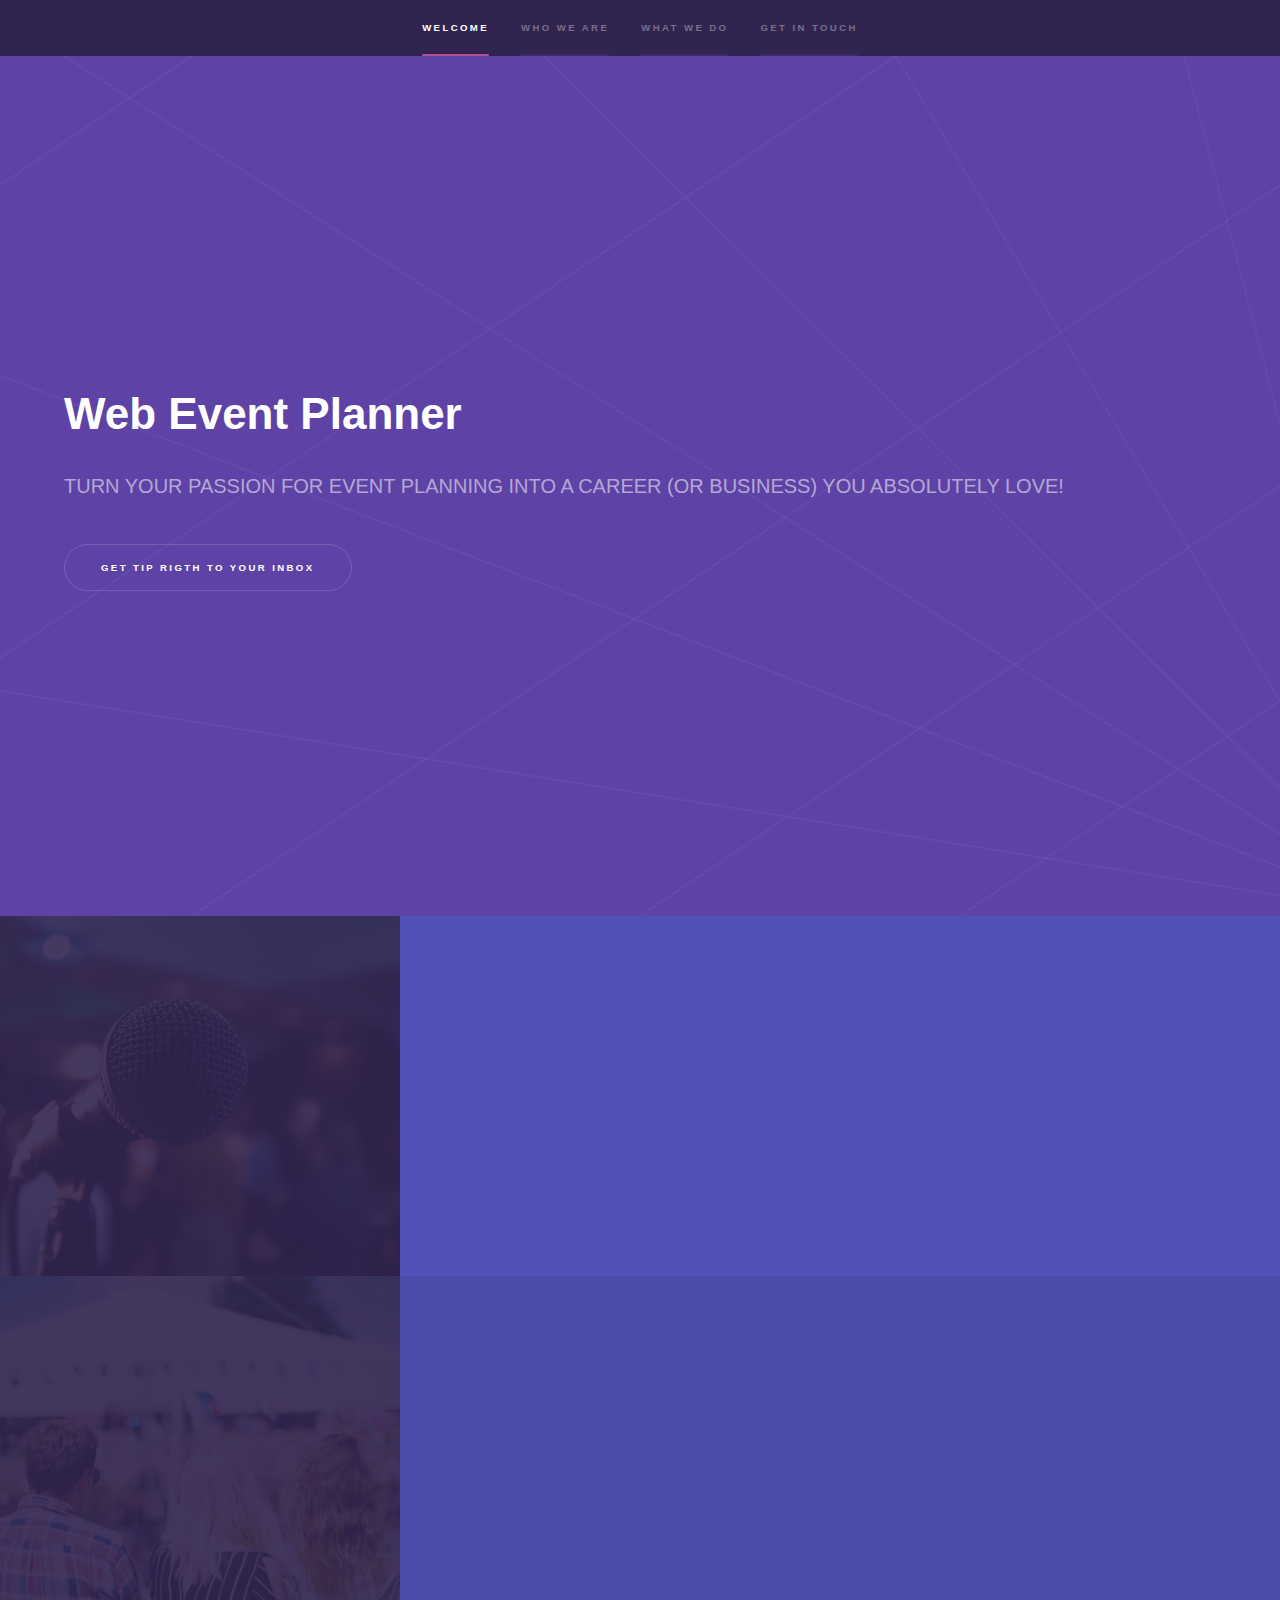
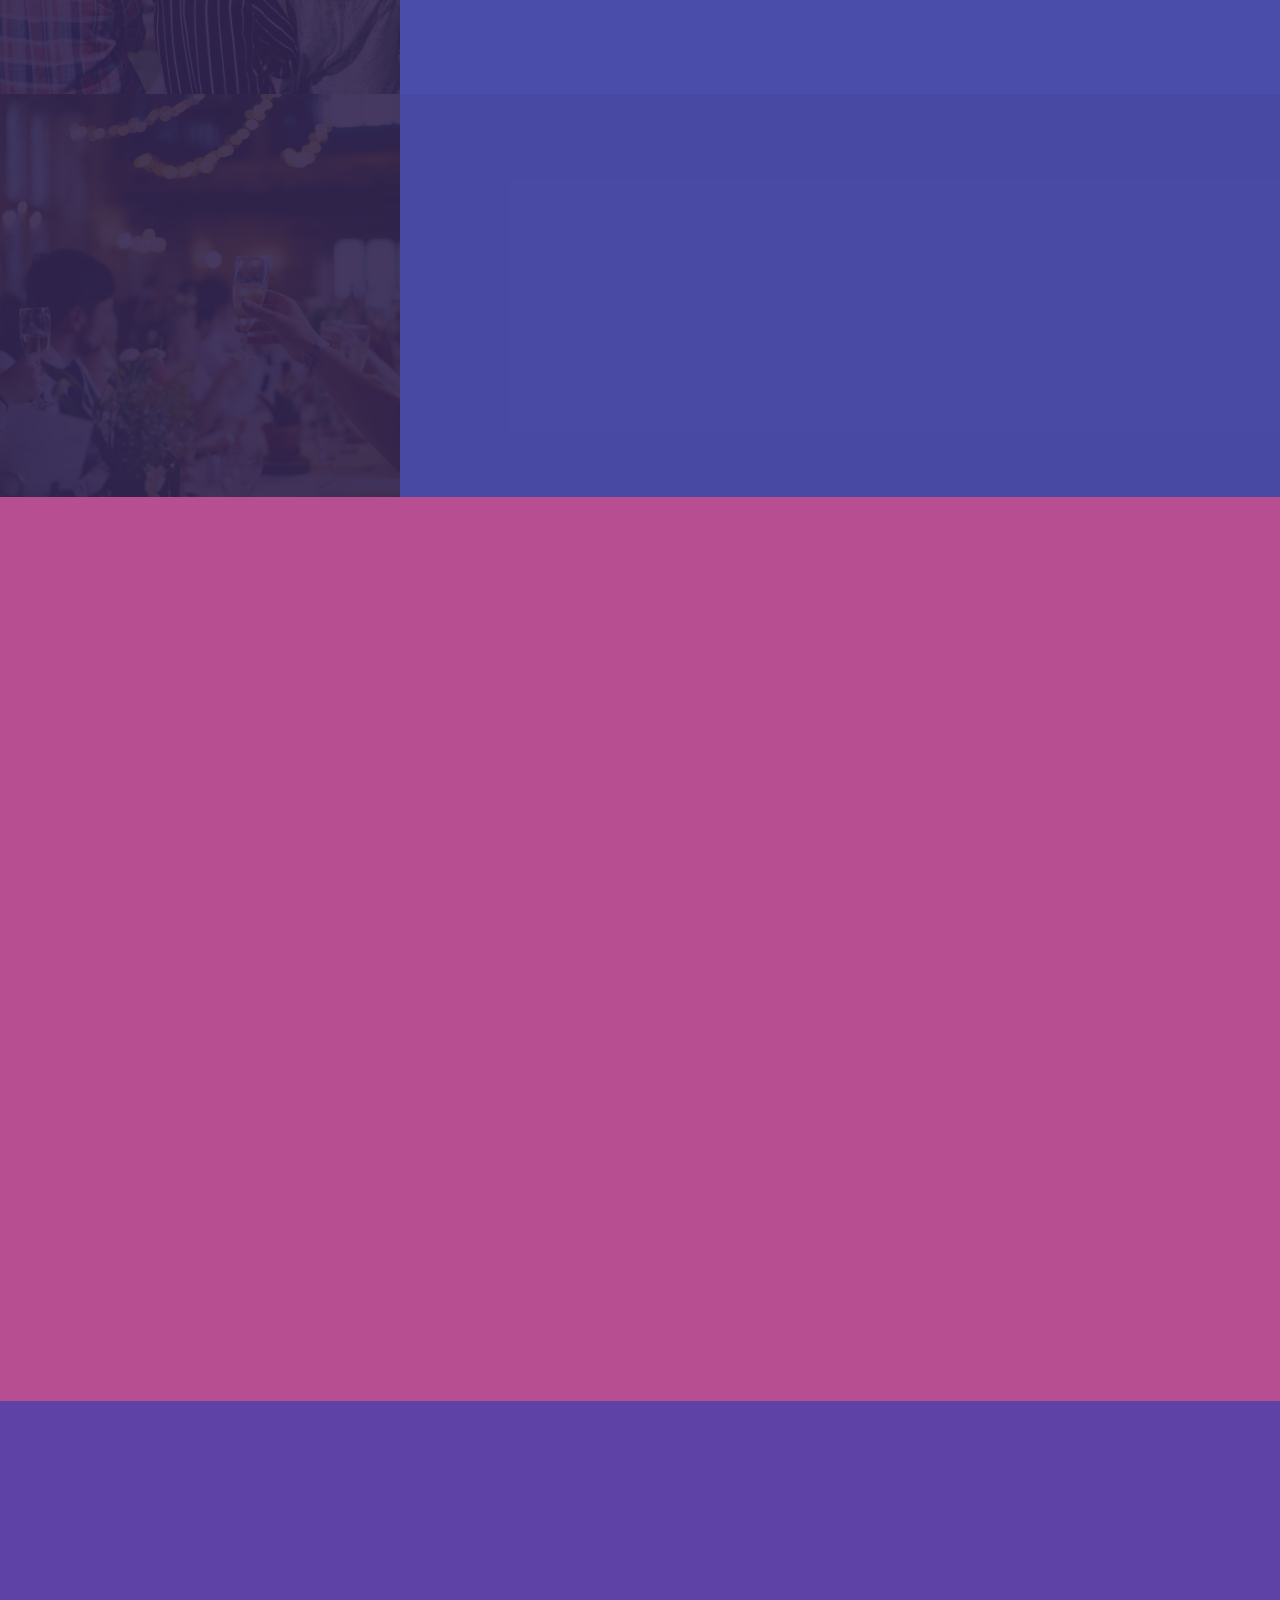
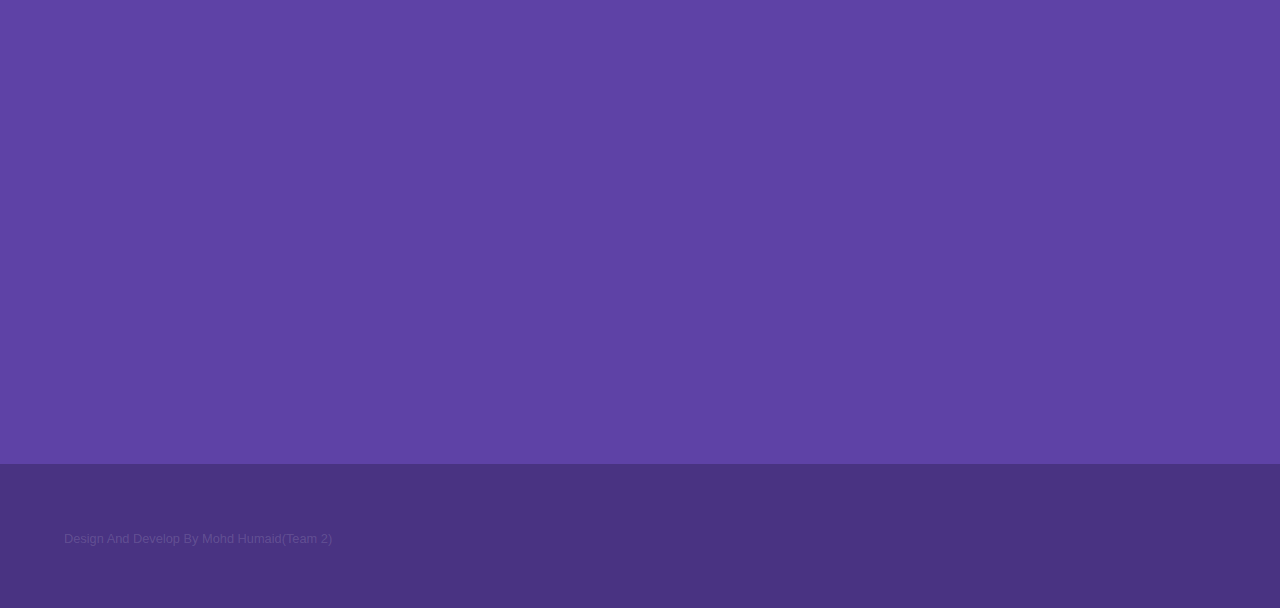
<file: index.html>
<!DOCTYPE HTML>
<html>
	<head>
		<title>Event Planner</title>
		<meta charset="utf-8" />
		<meta name="viewport" content="width=device-width, initial-scale=1, user-scalable=no" />
		<link rel="stylesheet" href="assets/css/main.css" />
		<noscript><link rel="stylesheet" href="assets/css/noscript.css" /></noscript>
	</head>
	<body class="is-preload">

		<!-- Sidebar -->
			<section id="sidebar">
				<div class="inner">
					<nav>
						<ul>
							<li><a href="#intro">Welcome</a></li>
							<li><a href="#one">Who we are</a></li>
							<li><a href="#two">What we do</a></li>
							<li><a href="#three">Get in touch</a></li>
						</ul>
					</nav>
				</div>
			</section>

		<!-- Wrapper -->
			<div id="wrapper">

				<!-- Intro -->
					<section id="intro" class="wrapper style1 fullscreen fade-up">
						<div class="inner cent2">
							<h1>Web Event Planner</h1>
							<p>TURN YOUR PASSION FOR EVENT PLANNING INTO A CAREER (OR BUSINESS) YOU ABSOLUTELY LOVE! <a href="./index.html"></a>
							</p>
							<ul class="actions">
								<li><a href="./Contact V1.html" class="button scrolly">Get Tip Rigth To Your Inbox</a></li>
							</ul>
						</div>
					</section>

				<!-- One -->
					<section id="one" class="wrapper style2 spotlights">
						<section>
							<a href="#" class="image"><img src="images/pic011.jpg" alt="" data-position="center center" /></a>
							<div class="content">
								<div class="inner">
									<h2>We’re The Event Industry Leaders</h2>
									<p>When you search for the “top events industry blogs”- you know what you find? We’re on every list. We’ve been named top events influencers by every publication in the industry. This means won’t be working with a company that just follows the event trends, we create them..</p>
									<ul class="actions">
										<li><a href="#" class="button">Learn About What We Do</a></li>
									</ul>
								</div>
							</div>
						</section>
						<section>
							<a href="#" class="image"><img src="images/pic02.jpg" alt="" data-position="top center" /></a>
							<div class="content">
								<div class="inner">
									<h2>We’re Breaking The Mold Of A Traditional Company</h2>
									<p>We’re out to change the event industry. One way we do this is by using technology to make things more efficient. For example, our team is distributed across the country so we can be anywhere you need us to be. We use efficiency to get costs down and pass those savings onto you..</p>
									<ul class="actions">
										<li><a href="#" class="button">Learn About Our Process</a></li>
									</ul>
								</div>
							</div>
						</section>
						<section>
							<a href="#" class="image"><img src="images/pic03.jpg" alt="" data-position="25% 25%" /></a>
							<div class="content">
								<div class="inner">
									<h2>A Team You’ll Love To Work With</h2>Life is too short to not work with people you like. We focus on hiring people who are not just awesome at tech, but are awesome solution creators. The best part? Our team is 100% aligned to our mission to simplify and our core values of breathing passion, selfless service and learn & grow.Phasellus convallis elit id ullamcorper pulvinar. Duis aliquam turpis mauris, eu ultricies erat malesuada quis. Aliquam dapibus.</p>
									<ul class="actions">
										<li><a href="#" class="button">Learn About our Team</a></li>
									</ul>
								</div>
							</div>
						</section>
					</section>

				<!-- Two -->
					<section id="two" class="wrapper style3 fade-up">
						<div class="inner">
							<h1>What we do</h1>
							<div class="features">
								<section>
									<span class="icon solid major fa-link"></span>
									<h3>Event planning, design and production while managing all project delivery elements within time limits.</h3>
								</section>
								<section>
									<span class="icon solid major fa-link"></span>
									<h3>Liaise with clients to identify their needs and to ensure customer satisfaction.</h3>
								</section>
								<section>
									<span class="icon solid major fa-link"></span>
									<h3>Conduct market research, gather information and negotiate contracts prior to closing any deals</h3>
								</section>
								<section>
									<span class="icon solid major fa-link"></span>
									<h3>Propose ideas to improve provided services and event quality.<</h3>
								</section>
								<section>
									<span class="icon solid major fa-link"></span>
									<h3>Ensure compliance with insurance, legal, health and safety obligations.</h3>
								</section>
								<section>
									<span class="icon solid major fa-link"></span>
									<h3>Specify staff requirements and coordinate their activities.</h3>
								</section>
								<section>
									<span class="icon solid major fa-link"></span>
									<h3>Cooperate with marketing and PR to promote and publicize event.</h3>
								</section>
								<section>
									<span class="icon solid major fa-link"></span>
									<h4>Organize facilities and manage all event’s details such as decor, catering, entertainment, transportation, location, invitee list, special guests, equipment, promotional material etc.</h4>
								</section>
							</div>
							<ul class="actions">
								<li><a href="About.html" class="button">Learn more</a></li>
							</ul>
						</div>
					</section>

				<!-- Three -->
					<section id="three" class="wrapper style1 fade-up">
						<div class="inner">
							<h2>Any Doubt???</h2>
							<p>An event planner structures an event, coordinate all of the moving parts, and makes sure everyone has a good time. Also called convention and meeting planners, they do everything involved in making sure these events go smoothly, including choosing locations, hiring caterers, entertainment, and other vendors.</p>
							<div class="split style1">
								<section>
									<form method="post" action="#">
										<div class="fields">
											<div class="field half">
												<label for="name">Name</label>
												<input type="text" name="name" id="name" />
											</div>
											<div class="field half">
												<label for="email">Email</label>
												<input type="text" name="email" id="email" />
											</div>
											<div class="field">
												<label for="message">Message</label>
												<textarea name="message" id="message" rows="5"></textarea>
											</div>
										</div>
										<ul class="actions">
											<li><a href="" class="button submit">Send Message</a></li>
										</ul>
									</form>
								</section>
								<section>
									<ul class="contact">
										<li>
											<h3>Address</h3>
											<span>12345 Somewhere Road #654<br />
											XXXXXX, TN 00000-0000<br />
											India</span>
										</li>
										<li>
										<h3>Email</h3>
											<a href="#">user@untitled.tld</a>
										</li>
										<li>
											<h3>Phone</h3>
											<span>(000) 000-0000</span>
										</li>
										<li>
											<h3>Social</h3>
											<ul class="icons">
												<li><a href="#" class="icon brands fa-twitter"><span class="label">Twitter</span></a></li>
												<li><a href="#" class="icon brands fa-facebook-f"><span class="label">Facebook</span></a></li>
												<li><a href="#" class="icon brands fa-github"><span class="label">GitHub</span></a></li>
												<li><a href="#" class="icon brands fa-instagram"><span class="label">Instagram</span></a></li>
												<li><a href="#" class="icon brands fa-linkedin-in"><span class="label">LinkedIn</span></a></li>
											</ul>
										</li>
									</ul>
								</section>
							</div>
						</div>
					</section>

			</div>

		<!-- Footer -->
			<footer id="footer" class="wrapper style1-alt">
				<div class="inner">
					<ul class="menu">
						<li>Design And Develop By Mohd Humaid(Team 2)</li>
					</ul>
				</div>
			</footer>

		<!-- Scripts -->
			<script src="assets/js/jquery.min.js"></script>
			<script src="assets/js/jquery.scrollex.min.js"></script>
			<script src="assets/js/jquery.scrolly.min.js"></script>
			<script src="assets/js/browser.min.js"></script>
			<script src="assets/js/breakpoints.min.js"></script>
			<script src="assets/js/util.js"></script>
			<script src="assets/js/main.js"></script>

	</body>
</html>
</file>
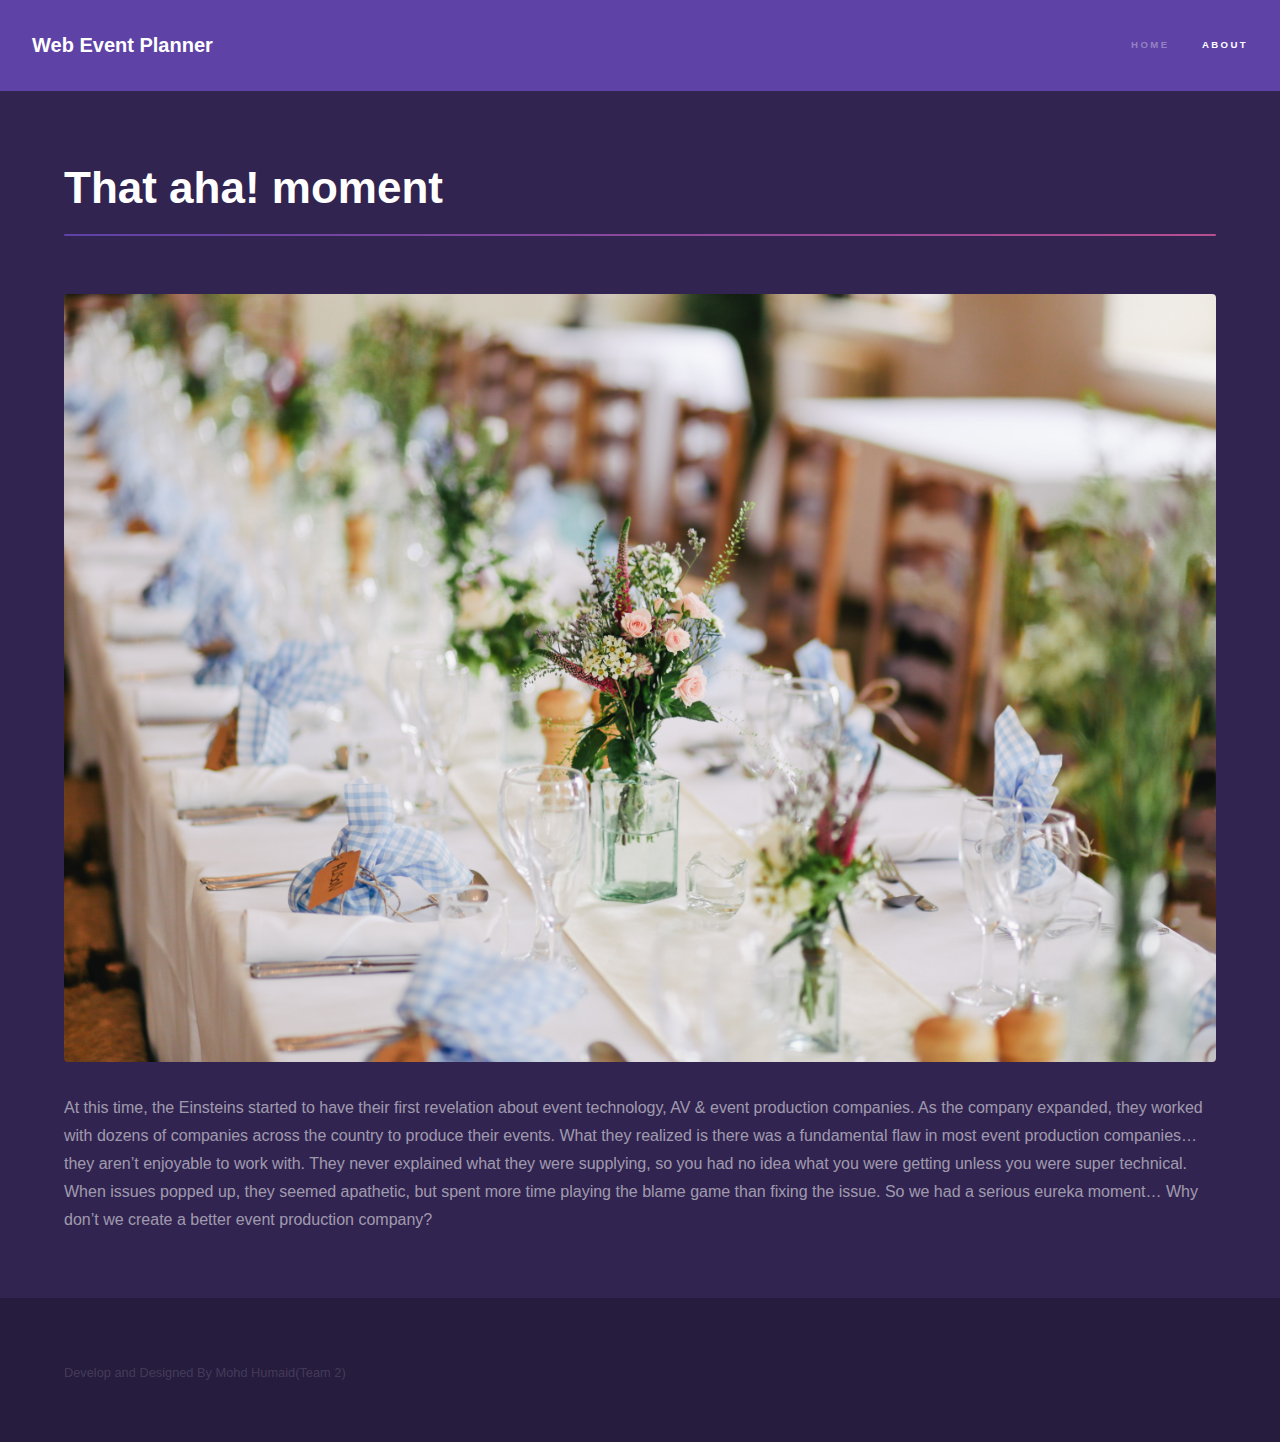
<file: About.html>
<!DOCTYPE HTML>
<html>
	<head>
		<title>About</title>
		<meta charset="utf-8" />
		<meta name="viewport" content="width=device-width, initial-scale=1, user-scalable=no" />
		<link rel="stylesheet" href="assets/css/main.css" />
		<noscript><link rel="stylesheet" href="assets/css/noscript.css" /></noscript>
	</head>
	<body class="is-preload">

		<!-- Header -->
			<header id="header">
				<a href="index.html" class="title">Web Event Planner</a>
				<nav>
					<ul>
						<li><a href="index.html">Home</a></li>
						<li><a href="generic.html" class="active">About</a></li>
					</ul>
				</nav>
			</header>

		<!-- Wrapper -->
			<div id="wrapper">

				<!-- Main -->
					<section id="main" class="wrapper">
						<div class="inner">
							<h1 class="major">That aha! moment</h1>
							<span class="image fit"><img src="images/pic04.jpg" alt="" /></span>
							<p>At this time, the Einsteins started to have their first revelation about event technology, AV & event production companies. As the company expanded, they worked with dozens of companies across the country to produce their events. What they realized is there was a fundamental flaw in most event production companies… they aren’t enjoyable to work with. They never explained what they were supplying, so you had no idea what you were getting unless you were super technical. When issues popped up, they seemed apathetic, but spent more time playing the blame game than fixing the issue. So we had a serious eureka moment… Why don’t we create a better event production company?</p>
						</div>
					</section>

			</div>

		<!-- Footer -->
			<footer id="footer" class="wrapper alt">
				<div class="inner">
					<ul class="menu">
						<li>Develop and Designed By Mohd Humaid(Team 2)</li>
					</ul>
				</div>
			</footer>

		<!-- Scripts -->
			<script src="assets/js/jquery.min.js"></script>
			<script src="assets/js/jquery.scrollex.min.js"></script>
			<script src="assets/js/jquery.scrolly.min.js"></script>
			<script src="assets/js/browser.min.js"></script>
			<script src="assets/js/breakpoints.min.js"></script>
			<script src="assets/js/util.js"></script>
			<script src="assets/js/main.js"></script>

	</body>
</html>
</file>
<file: assets/css/noscript.css>
.spotlights > section > .image:before {
		opacity: 0 !important;
	}

	.spotlights > section > .content > .inner {
		-moz-transform: none !important;
		-webkit-transform: none !important;
		-ms-transform: none !important;
		transform: none !important;
		opacity: 1 !important;
	}

/* Wrapper */

	.wrapper > .inner {
		opacity: 1 !important;
		-moz-transform: none !important;
		-webkit-transform: none !important;
		-ms-transform: none !important;
		transform: none !important;
	}

/* Sidebar */

	#sidebar > .inner {
		opacity: 1 !important;
	}

	#sidebar nav > ul > li {
		-moz-transform: none !important;
		-webkit-transform: none !important;
		-ms-transform: none !important;
		transform: none !important;
		opacity: 1 !important;
	}
</file>
<file: assets/css/main.css>
@import url(fontawesome-all.min.css);
html, body, div, span, applet, object,
iframe, h1, h2, h3, h4, h5, h6, p, blockquote,
pre, a, abbr, acronym, address, big, cite,
code, del, dfn, em, img, ins, kbd, q, s, samp,
small, strike, strong, sub, sup, tt, var, b,
u, i, center, dl, dt, dd, ol, ul, li, fieldset,
form, label, legend, table, caption, tbody,
tfoot, thead, tr, th, td, article, aside,
canvas, details, embed, figure, figcaption,
footer, header, hgroup, menu, nav, output, ruby,
section, summary, time, mark, audio, video {
	margin: 0;
	padding: 0;
	border: 0;
	font-size: 100%;
	font: inherit;
	vertical-align: baseline;}

article, aside, details, figcaption, figure,
footer, header, hgroup, menu, nav, section {
	display: block;}

body {
	line-height: 1;
}

ol, ul {
	list-style: none;
}

blockquote, q {
	quotes: none;
}

	blockquote:before, blockquote:after, q:before, q:after {
		content: '';
		content: none;
	}

table {
	border-collapse: collapse;
	border-spacing: 0;
}

body {
	-webkit-text-size-adjust: none;
}

mark {
	background-color: transparent;
	color: inherit;
}

input::-moz-focus-inner {
	border: 0;
	padding: 0;
}

input, select, textarea {
	-moz-appearance: none;
	-webkit-appearance: none;
	-ms-appearance: none;
	appearance: none;
}

/* Basic */

	@-ms-viewport {
		width: device-width;
	}

	body {
		-ms-overflow-style: scrollbar;
	}

	@media screen and (max-width: 480px) {

		html, body {
			min-width: 320px;
		}

	}

	html {
		box-sizing: border-box;
	}

	*, *:before, *:after {
		box-sizing: inherit;
	}

	body {
		background: #312450;
	}

		body.is-preload *, body.is-preload *:before, body.is-preload *:after {
			-moz-animation: none !important;
			-webkit-animation: none !important;
			-ms-animation: none !important;
			animation: none !important;
			-moz-transition: none !important;
			-webkit-transition: none !important;
			-ms-transition: none !important;
			transition: none !important;
		}

/* Type */

	body, input, select, textarea {
		color: rgba(255, 255, 255, 0.55);
		font-family: Arial, Helvetica, sans-serif;
		font-size: 16.5pt;
		font-weight: normal;
		line-height: 1.75;
	}

		@media screen and (max-width: 1680px) {

			body, input, select, textarea {
				font-size: 13pt;
			}

		}

		@media screen and (max-width: 1280px) {

			body, input, select, textarea {
				font-size: 12pt;
			}

		}

		@media screen and (max-width: 360px) {

			body, input, select, textarea {
				font-size: 11pt;
			}

		}

	a {
		-moz-transition: color 0.2s ease, border-bottom-color 0.2s ease;
		-webkit-transition: color 0.2s ease, border-bottom-color 0.2s ease;
		-ms-transition: color 0.2s ease, border-bottom-color 0.2s ease;
		transition: color 0.2s ease, border-bottom-color 0.2s ease;
		border-bottom: dotted 1px rgba(255, 255, 255, 0.35);
		color: inherit;
		text-decoration: none;
	}

		a:hover {
			border-bottom-color: transparent;
			color: #ffffff;
		}

	strong, b {
		color: #ffffff;
		font-weight: bold;
	}

	em, i {
		font-style: italic;
	}

	p {
		margin: 0 0 2em 0;
	}

	h1, h2, h3, h4, h5, h6 {
		color: #ffffff;
		font-weight: bold;
		line-height: 1.5;
		margin: 0 0 0.5em 0;
	}

		h1 a, h2 a, h3 a, h4 a, h5 a, h6 a {
			color: inherit;
			text-decoration: none;
		}

	h1 {
		font-size: 2.75em;
	}

		h1.major {
			margin: 0 0 1.3em 0;
			position: relative;
			padding-bottom: 0.35em;
		}

			h1.major:after {
				background-image: -moz-linear-gradient(to right, #5e42a6, #b74e91);
				background-image: -webkit-linear-gradient(to right, #5e42a6, #b74e91);
				background-image: -ms-linear-gradient(to right, #5e42a6, #b74e91);
				background-image: linear-gradient(to right, #5e42a6, #b74e91);
				-moz-transition: max-width 0.2s ease;
				-webkit-transition: max-width 0.2s ease;
				-ms-transition: max-width 0.2s ease;
				transition: max-width 0.2s ease;
				border-radius: 0.2em;
				bottom: 0;
				content: '';
				height: 0.05em;
				position: absolute;
				right: 0;
				width: 100%;
			}

	h2 {
		font-size: 1.75em;
	}

	h3 {
		font-size: 1.1em;
	}

	h4 {
		font-size: 1em;
	}

	h5 {
		font-size: 0.8em;
	}

	h6 {
		font-size: 0.6em;
	}

	@media screen and (max-width: 736px) {

		h1 {
			font-size: 2em;
		}

		h2 {
			font-size: 1.25em;
		}

		h3 {
			font-size: 1em;
		}

		h4 {
			font-size: 0.8em;
		}

		h5 {
			font-size: 0.6em;
		}

		h6 {
			font-size: 0.6em;
		}

	}

	sub {
		font-size: 0.8em;
		position: relative;
		top: 0.5em;
	}

	sup {
		font-size: 0.8em;
		position: relative;
		top: -0.5em;
	}

	blockquote {
		border-left: solid 4px rgba(255, 255, 255, 0.15);
		font-style: italic;
		margin: 0 0 2em 0;
		padding: 0.5em 0 0.5em 2em;
	}

	code {
		background: rgba(255, 255, 255, 0.05);
		border-radius: 0.25em;
		border: solid 1px rgba(255, 255, 255, 0.15);
		font-family: "Courier New", monospace;
		font-size: 0.9em;
		margin: 0 0.25em;
		padding: 0.25em 0.65em;
	}

	pre {
		-webkit-overflow-scrolling: touch;
		font-family: "Courier New", monospace;
		font-size: 0.9em;
		margin: 0 0 2em 0;
	}

		pre code {
			display: block;
			line-height: 1.75em;
			padding: 1em 1.5em;
			overflow-x: auto;
		}

	hr {
		border: 0;
		border-bottom: solid 1px rgba(255, 255, 255, 0.15);
		margin: 2em 0;
	}

		hr.major {
			margin: 3em 0;
		}

	.align-left {
		text-align: left;
	}

	.align-center {
		text-align: center;
	}

	.align-right {
		text-align: right;
	}

/* Row */

	.row {
		display: flex;
		flex-wrap: wrap;
		box-sizing: border-box;
		align-items: stretch;
	}

		.row > * {
			box-sizing: border-box;
		}

		.row.gtr-uniform > * > :last-child {
			margin-bottom: 0;
		}

		.row.aln-left {
			justify-content: flex-start;
		}

		.row.aln-center {
			justify-content: center;
		}

		.row.aln-right {
			justify-content: flex-end;
		}

		.row.aln-top {
			align-items: flex-start;
		}

		.row.aln-middle {
			align-items: center;
		}

		.row.aln-bottom {
			align-items: flex-end;
		}

		.row > .imp {
			order: -1;
		}

		.row > .col-1 {
			width: 8.33333%;
		}

		.row > .off-1 {
			margin-left: 8.33333%;
		}

		.row > .col-2 {
			width: 16.66667%;
		}

		.row > .off-2 {
			margin-left: 16.66667%;
		}

		.row > .col-3 {
			width: 25%;
		}

		.row > .off-3 {
			margin-left: 25%;
		}

		.row > .col-4 {
			width: 33.33333%;
		}

		.row > .off-4 {
			margin-left: 33.33333%;
		}

		.row > .col-5 {
			width: 41.66667%;
		}

		.row > .off-5 {
			margin-left: 41.66667%;
		}

		.row > .col-6 {
			width: 50%;
		}

		.row > .off-6 {
			margin-left: 50%;
		}

		.row > .col-7 {
			width: 58.33333%;
		}

		.row > .off-7 {
			margin-left: 58.33333%;
		}

		.row > .col-8 {
			width: 66.66667%;
		}

		.row > .off-8 {
			margin-left: 66.66667%;
		}

		.row > .col-9 {
			width: 75%;
		}

		.row > .off-9 {
			margin-left: 75%;
		}

		.row > .col-10 {
			width: 83.33333%;
		}

		.row > .off-10 {
			margin-left: 83.33333%;
		}

		.row > .col-11 {
			width: 91.66667%;
		}

		.row > .off-11 {
			margin-left: 91.66667%;
		}

		.row > .col-12 {
			width: 100%;
		}

		.row > .off-12 {
			margin-left: 100%;
		}

		.row.gtr-0 {
			margin-top: 0;
			margin-left: 0em;
		}

			.row.gtr-0 > * {
				padding: 0 0 0 0em;
			}

			.row.gtr-0.gtr-uniform {
				margin-top: 0em;
			}

				.row.gtr-0.gtr-uniform > * {
					padding-top: 0em;
				}

		.row.gtr-25 {
			margin-top: 0;
			margin-left: -0.375em;
		}

			.row.gtr-25 > * {
				padding: 0 0 0 0.375em;
			}

			.row.gtr-25.gtr-uniform {
				margin-top: -0.375em;
			}

				.row.gtr-25.gtr-uniform > * {
					padding-top: 0.375em;
				}

		.row.gtr-50 {
			margin-top: 0;
			margin-left: -0.75em;
		}

			.row.gtr-50 > * {
				padding: 0 0 0 0.75em;
			}

			.row.gtr-50.gtr-uniform {
				margin-top: -0.75em;
			}

				.row.gtr-50.gtr-uniform > * {
					padding-top: 0.75em;
				}

		.row {
			margin-top: 0;
			margin-left: -1.5em;
		}

			.row > * {
				padding: 0 0 0 1.5em;
			}

			.row.gtr-uniform {
				margin-top: -1.5em;
			}

				.row.gtr-uniform > * {
					padding-top: 1.5em;
				}

		.row.gtr-150 {
			margin-top: 0;
			margin-left: -2.25em;
		}

			.row.gtr-150 > * {
				padding: 0 0 0 2.25em;
			}

			.row.gtr-150.gtr-uniform {
				margin-top: -2.25em;
			}

				.row.gtr-150.gtr-uniform > * {
					padding-top: 2.25em;
				}

		.row.gtr-200 {
			margin-top: 0;
			margin-left: -3em;
		}

			.row.gtr-200 > * {
				padding: 0 0 0 3em;
			}

			.row.gtr-200.gtr-uniform {
				margin-top: -3em;
			}

				.row.gtr-200.gtr-uniform > * {
					padding-top: 3em;
				}

		@media screen and (max-width: 1680px) {

			.row {
				display: flex;
				flex-wrap: wrap;
				box-sizing: border-box;
				align-items: stretch;
			}

				.row > * {
					box-sizing: border-box;
				}

				.row.gtr-uniform > * > :last-child {
					margin-bottom: 0;
				}

				.row.aln-left {
					justify-content: flex-start;
				}

				.row.aln-center {
					justify-content: center;
				}

				.row.aln-right {
					justify-content: flex-end;
				}

				.row.aln-top {
					align-items: flex-start;
				}

				.row.aln-middle {
					align-items: center;
				}

				.row.aln-bottom {
					align-items: flex-end;
				}

				.row > .imp-xlarge {
					order: -1;
				}

				.row > .col-1-xlarge {
					width: 8.33333%;
				}

				.row > .off-1-xlarge {
					margin-left: 8.33333%;
				}

				.row > .col-2-xlarge {
					width: 16.66667%;
				}

				.row > .off-2-xlarge {
					margin-left: 16.66667%;
				}

				.row > .col-3-xlarge {
					width: 25%;
				}

				.row > .off-3-xlarge {
					margin-left: 25%;
				}

				.row > .col-4-xlarge {
					width: 33.33333%;
				}

				.row > .off-4-xlarge {
					margin-left: 33.33333%;
				}

				.row > .col-5-xlarge {
					width: 41.66667%;
				}

				.row > .off-5-xlarge {
					margin-left: 41.66667%;
				}

				.row > .col-6-xlarge {
					width: 50%;
				}

				.row > .off-6-xlarge {
					margin-left: 50%;
				}

				.row > .col-7-xlarge {
					width: 58.33333%;
				}

				.row > .off-7-xlarge {
					margin-left: 58.33333%;
				}

				.row > .col-8-xlarge {
					width: 66.66667%;
				}

				.row > .off-8-xlarge {
					margin-left: 66.66667%;
				}

				.row > .col-9-xlarge {
					width: 75%;
				}

				.row > .off-9-xlarge {
					margin-left: 75%;
				}

				.row > .col-10-xlarge {
					width: 83.33333%;
				}

				.row > .off-10-xlarge {
					margin-left: 83.33333%;
				}

				.row > .col-11-xlarge {
					width: 91.66667%;
				}

				.row > .off-11-xlarge {
					margin-left: 91.66667%;
				}

				.row > .col-12-xlarge {
					width: 100%;
				}

				.row > .off-12-xlarge {
					margin-left: 100%;
				}

				.row.gtr-0 {
					margin-top: 0;
					margin-left: 0em;
				}

					.row.gtr-0 > * {
						padding: 0 0 0 0em;
					}

					.row.gtr-0.gtr-uniform {
						margin-top: 0em;
					}

						.row.gtr-0.gtr-uniform > * {
							padding-top: 0em;
						}

				.row.gtr-25 {
					margin-top: 0;
					margin-left: -0.375em;
				}

					.row.gtr-25 > * {
						padding: 0 0 0 0.375em;
					}

					.row.gtr-25.gtr-uniform {
						margin-top: -0.375em;
					}

						.row.gtr-25.gtr-uniform > * {
							padding-top: 0.375em;
						}

				.row.gtr-50 {
					margin-top: 0;
					margin-left: -0.75em;
				}

					.row.gtr-50 > * {
						padding: 0 0 0 0.75em;
					}

					.row.gtr-50.gtr-uniform {
						margin-top: -0.75em;
					}

						.row.gtr-50.gtr-uniform > * {
							padding-top: 0.75em;
						}

				.row {
					margin-top: 0;
					margin-left: -1.5em;
				}

					.row > * {
						padding: 0 0 0 1.5em;
					}

					.row.gtr-uniform {
						margin-top: -1.5em;
					}

						.row.gtr-uniform > * {
							padding-top: 1.5em;
						}

				.row.gtr-150 {
					margin-top: 0;
					margin-left: -2.25em;
				}

					.row.gtr-150 > * {
						padding: 0 0 0 2.25em;
					}

					.row.gtr-150.gtr-uniform {
						margin-top: -2.25em;
					}

						.row.gtr-150.gtr-uniform > * {
							padding-top: 2.25em;
						}

				.row.gtr-200 {
					margin-top: 0;
					margin-left: -3em;
				}

					.row.gtr-200 > * {
						padding: 0 0 0 3em;
					}

					.row.gtr-200.gtr-uniform {
						margin-top: -3em;
					}

						.row.gtr-200.gtr-uniform > * {
							padding-top: 3em;
						}

		}

		@media screen and (max-width: 1280px) {

			.row {
				display: flex;
				flex-wrap: wrap;
				box-sizing: border-box;
				align-items: stretch;
			}

				.row > * {
					box-sizing: border-box;
				}

				.row.gtr-uniform > * > :last-child {
					margin-bottom: 0;
				}

				.row.aln-left {
					justify-content: flex-start;
				}

				.row.aln-center {
					justify-content: center;
				}

				.row.aln-right {
					justify-content: flex-end;
				}

				.row.aln-top {
					align-items: flex-start;
				}

				.row.aln-middle {
					align-items: center;
				}

				.row.aln-bottom {
					align-items: flex-end;
				}

				.row > .imp-large {
					order: -1;
				}

				.row > .col-1-large {
					width: 8.33333%;
				}

				.row > .off-1-large {
					margin-left: 8.33333%;
				}

				.row > .col-2-large {
					width: 16.66667%;
				}

				.row > .off-2-large {
					margin-left: 16.66667%;
				}

				.row > .col-3-large {
					width: 25%;
				}

				.row > .off-3-large {
					margin-left: 25%;
				}

				.row > .col-4-large {
					width: 33.33333%;
				}

				.row > .off-4-large {
					margin-left: 33.33333%;
				}

				.row > .col-5-large {
					width: 41.66667%;
				}

				.row > .off-5-large {
					margin-left: 41.66667%;
				}

				.row > .col-6-large {
					width: 50%;
				}

				.row > .off-6-large {
					margin-left: 50%;
				}

				.row > .col-7-large {
					width: 58.33333%;
				}

				.row > .off-7-large {
					margin-left: 58.33333%;
				}

				.row > .col-8-large {
					width: 66.66667%;
				}

				.row > .off-8-large {
					margin-left: 66.66667%;
				}

				.row > .col-9-large {
					width: 75%;
				}

				.row > .off-9-large {
					margin-left: 75%;
				}

				.row > .col-10-large {
					width: 83.33333%;
				}

				.row > .off-10-large {
					margin-left: 83.33333%;
				}

				.row > .col-11-large {
					width: 91.66667%;
				}

				.row > .off-11-large {
					margin-left: 91.66667%;
				}

				.row > .col-12-large {
					width: 100%;
				}

				.row > .off-12-large {
					margin-left: 100%;
				}

				.row.gtr-0 {
					margin-top: 0;
					margin-left: 0em;
				}

					.row.gtr-0 > * {
						padding: 0 0 0 0em;
					}

					.row.gtr-0.gtr-uniform {
						margin-top: 0em;
					}

						.row.gtr-0.gtr-uniform > * {
							padding-top: 0em;
						}

				.row.gtr-25 {
					margin-top: 0;
					margin-left: -0.375em;
				}

					.row.gtr-25 > * {
						padding: 0 0 0 0.375em;
					}

					.row.gtr-25.gtr-uniform {
						margin-top: -0.375em;
					}

						.row.gtr-25.gtr-uniform > * {
							padding-top: 0.375em;
						}

				.row.gtr-50 {
					margin-top: 0;
					margin-left: -0.75em;
				}

					.row.gtr-50 > * {
						padding: 0 0 0 0.75em;
					}

					.row.gtr-50.gtr-uniform {
						margin-top: -0.75em;
					}

						.row.gtr-50.gtr-uniform > * {
							padding-top: 0.75em;
						}

				.row {
					margin-top: 0;
					margin-left: -1.5em;
				}

					.row > * {
						padding: 0 0 0 1.5em;
					}

					.row.gtr-uniform {
						margin-top: -1.5em;
					}

						.row.gtr-uniform > * {
							padding-top: 1.5em;
						}

				.row.gtr-150 {
					margin-top: 0;
					margin-left: -2.25em;
				}

					.row.gtr-150 > * {
						padding: 0 0 0 2.25em;
					}

					.row.gtr-150.gtr-uniform {
						margin-top: -2.25em;
					}

						.row.gtr-150.gtr-uniform > * {
							padding-top: 2.25em;
						}

				.row.gtr-200 {
					margin-top: 0;
					margin-left: -3em;
				}

					.row.gtr-200 > * {
						padding: 0 0 0 3em;
					}

					.row.gtr-200.gtr-uniform {
						margin-top: -3em;
					}

						.row.gtr-200.gtr-uniform > * {
							padding-top: 3em;
						}

		}

		@media screen and (max-width: 980px) {

			.row {
				display: flex;
				flex-wrap: wrap;
				box-sizing: border-box;
				align-items: stretch;
			}

				.row > * {
					box-sizing: border-box;
				}

				.row.gtr-uniform > * > :last-child {
					margin-bottom: 0;
				}

				.row.aln-left {
					justify-content: flex-start;
				}

				.row.aln-center {
					justify-content: center;
				}

				.row.aln-right {
					justify-content: flex-end;
				}

				.row.aln-top {
					align-items: flex-start;
				}

				.row.aln-middle {
					align-items: center;
				}

				.row.aln-bottom {
					align-items: flex-end;
				}

				.row > .imp-medium {
					order: -1;
				}

				.row > .col-1-medium {
					width: 8.33333%;
				}

				.row > .off-1-medium {
					margin-left: 8.33333%;
				}

				.row > .col-2-medium {
					width: 16.66667%;
				}

				.row > .off-2-medium {
					margin-left: 16.66667%;
				}

				.row > .col-3-medium {
					width: 25%;
				}

				.row > .off-3-medium {
					margin-left: 25%;
				}

				.row > .col-4-medium {
					width: 33.33333%;
				}

				.row > .off-4-medium {
					margin-left: 33.33333%;
				}

				.row > .col-5-medium {
					width: 41.66667%;
				}

				.row > .off-5-medium {
					margin-left: 41.66667%;
				}

				.row > .col-6-medium {
					width: 50%;
				}

				.row > .off-6-medium {
					margin-left: 50%;
				}

				.row > .col-7-medium {
					width: 58.33333%;
				}

				.row > .off-7-medium {
					margin-left: 58.33333%;
				}

				.row > .col-8-medium {
					width: 66.66667%;
				}

				.row > .off-8-medium {
					margin-left: 66.66667%;
				}

				.row > .col-9-medium {
					width: 75%;
				}

				.row > .off-9-medium {
					margin-left: 75%;
				}

				.row > .col-10-medium {
					width: 83.33333%;
				}

				.row > .off-10-medium {
					margin-left: 83.33333%;
				}

				.row > .col-11-medium {
					width: 91.66667%;
				}

				.row > .off-11-medium {
					margin-left: 91.66667%;
				}

				.row > .col-12-medium {
					width: 100%;
				}

				.row > .off-12-medium {
					margin-left: 100%;
				}

				.row.gtr-0 {
					margin-top: 0;
					margin-left: 0em;
				}

					.row.gtr-0 > * {
						padding: 0 0 0 0em;
					}

					.row.gtr-0.gtr-uniform {
						margin-top: 0em;
					}

						.row.gtr-0.gtr-uniform > * {
							padding-top: 0em;
						}

				.row.gtr-25 {
					margin-top: 0;
					margin-left: -0.375em;
				}

					.row.gtr-25 > * {
						padding: 0 0 0 0.375em;
					}

					.row.gtr-25.gtr-uniform {
						margin-top: -0.375em;
					}

						.row.gtr-25.gtr-uniform > * {
							padding-top: 0.375em;
						}

				.row.gtr-50 {
					margin-top: 0;
					margin-left: -0.75em;
				}

					.row.gtr-50 > * {
						padding: 0 0 0 0.75em;
					}

					.row.gtr-50.gtr-uniform {
						margin-top: -0.75em;
					}

						.row.gtr-50.gtr-uniform > * {
							padding-top: 0.75em;
						}

				.row {
					margin-top: 0;
					margin-left: -1.5em;
				}

					.row > * {
						padding: 0 0 0 1.5em;
					}

					.row.gtr-uniform {
						margin-top: -1.5em;
					}

						.row.gtr-uniform > * {
							padding-top: 1.5em;
						}

				.row.gtr-150 {
					margin-top: 0;
					margin-left: -2.25em;
				}

					.row.gtr-150 > * {
						padding: 0 0 0 2.25em;
					}

					.row.gtr-150.gtr-uniform {
						margin-top: -2.25em;
					}

						.row.gtr-150.gtr-uniform > * {
							padding-top: 2.25em;
						}

				.row.gtr-200 {
					margin-top: 0;
					margin-left: -3em;
				}

					.row.gtr-200 > * {
						padding: 0 0 0 3em;
					}

					.row.gtr-200.gtr-uniform {
						margin-top: -3em;
					}

						.row.gtr-200.gtr-uniform > * {
							padding-top: 3em;
						}

		}

		@media screen and (max-width: 736px) {

			.row {
				display: flex;
				flex-wrap: wrap;
				box-sizing: border-box;
				align-items: stretch;
			}

				.row > * {
					box-sizing: border-box;
				}

				.row.gtr-uniform > * > :last-child {
					margin-bottom: 0;
				}

				.row.aln-left {
					justify-content: flex-start;
				}

				.row.aln-center {
					justify-content: center;
				}

				.row.aln-right {
					justify-content: flex-end;
				}

				.row.aln-top {
					align-items: flex-start;
				}

				.row.aln-middle {
					align-items: center;
				}

				.row.aln-bottom {
					align-items: flex-end;
				}

				.row > .imp-small {
					order: -1;
				}

				.row > .col-1-small {
					width: 8.33333%;
				}

				.row > .off-1-small {
					margin-left: 8.33333%;
				}

				.row > .col-2-small {
					width: 16.66667%;
				}

				.row > .off-2-small {
					margin-left: 16.66667%;
				}

				.row > .col-3-small {
					width: 25%;
				}

				.row > .off-3-small {
					margin-left: 25%;
				}

				.row > .col-4-small {
					width: 33.33333%;
				}

				.row > .off-4-small {
					margin-left: 33.33333%;
				}

				.row > .col-5-small {
					width: 41.66667%;
				}

				.row > .off-5-small {
					margin-left: 41.66667%;
				}

				.row > .col-6-small {
					width: 50%;
				}

				.row > .off-6-small {
					margin-left: 50%;
				}

				.row > .col-7-small {
					width: 58.33333%;
				}

				.row > .off-7-small {
					margin-left: 58.33333%;
				}

				.row > .col-8-small {
					width: 66.66667%;
				}

				.row > .off-8-small {
					margin-left: 66.66667%;
				}

				.row > .col-9-small {
					width: 75%;
				}

				.row > .off-9-small {
					margin-left: 75%;
				}

				.row > .col-10-small {
					width: 83.33333%;
				}

				.row > .off-10-small {
					margin-left: 83.33333%;
				}

				.row > .col-11-small {
					width: 91.66667%;
				}

				.row > .off-11-small {
					margin-left: 91.66667%;
				}

				.row > .col-12-small {
					width: 100%;
				}

				.row > .off-12-small {
					margin-left: 100%;
				}

				.row.gtr-0 {
					margin-top: 0;
					margin-left: 0em;
				}

					.row.gtr-0 > * {
						padding: 0 0 0 0em;
					}

					.row.gtr-0.gtr-uniform {
						margin-top: 0em;
					}

						.row.gtr-0.gtr-uniform > * {
							padding-top: 0em;
						}

				.row.gtr-25 {
					margin-top: 0;
					margin-left: -0.375em;
				}

					.row.gtr-25 > * {
						padding: 0 0 0 0.375em;
					}

					.row.gtr-25.gtr-uniform {
						margin-top: -0.375em;
					}

						.row.gtr-25.gtr-uniform > * {
							padding-top: 0.375em;
						}

				.row.gtr-50 {
					margin-top: 0;
					margin-left: -0.75em;
				}

					.row.gtr-50 > * {
						padding: 0 0 0 0.75em;
					}

					.row.gtr-50.gtr-uniform {
						margin-top: -0.75em;
					}

						.row.gtr-50.gtr-uniform > * {
							padding-top: 0.75em;
						}

				.row {
					margin-top: 0;
					margin-left: -1.5em;
				}

					.row > * {
						padding: 0 0 0 1.5em;
					}

					.row.gtr-uniform {
						margin-top: -1.5em;
					}

						.row.gtr-uniform > * {
							padding-top: 1.5em;
						}

				.row.gtr-150 {
					margin-top: 0;
					margin-left: -2.25em;
				}

					.row.gtr-150 > * {
						padding: 0 0 0 2.25em;
					}

					.row.gtr-150.gtr-uniform {
						margin-top: -2.25em;
					}

						.row.gtr-150.gtr-uniform > * {
							padding-top: 2.25em;
						}

				.row.gtr-200 {
					margin-top: 0;
					margin-left: -3em;
				}

					.row.gtr-200 > * {
						padding: 0 0 0 3em;
					}

					.row.gtr-200.gtr-uniform {
						margin-top: -3em;
					}

						.row.gtr-200.gtr-uniform > * {
							padding-top: 3em;
						}

		}

		@media screen and (max-width: 480px) {

			.row {
				display: flex;
				flex-wrap: wrap;
				box-sizing: border-box;
				align-items: stretch;
			}

				.row > * {
					box-sizing: border-box;
				}

				.row.gtr-uniform > * > :last-child {
					margin-bottom: 0;
				}

				.row.aln-left {
					justify-content: flex-start;
				}

				.row.aln-center {
					justify-content: center;
				}

				.row.aln-right {
					justify-content: flex-end;
				}

				.row.aln-top {
					align-items: flex-start;
				}

				.row.aln-middle {
					align-items: center;
				}

				.row.aln-bottom {
					align-items: flex-end;
				}

				.row > .imp-xsmall {
					order: -1;
				}

				.row > .col-1-xsmall {
					width: 8.33333%;
				}

				.row > .off-1-xsmall {
					margin-left: 8.33333%;
				}

				.row > .col-2-xsmall {
					width: 16.66667%;
				}

				.row > .off-2-xsmall {
					margin-left: 16.66667%;
				}

				.row > .col-3-xsmall {
					width: 25%;
				}

				.row > .off-3-xsmall {
					margin-left: 25%;
				}

				.row > .col-4-xsmall {
					width: 33.33333%;
				}

				.row > .off-4-xsmall {
					margin-left: 33.33333%;
				}

				.row > .col-5-xsmall {
					width: 41.66667%;
				}

				.row > .off-5-xsmall {
					margin-left: 41.66667%;
				}

				.row > .col-6-xsmall {
					width: 50%;
				}

				.row > .off-6-xsmall {
					margin-left: 50%;
				}

				.row > .col-7-xsmall {
					width: 58.33333%;
				}

				.row > .off-7-xsmall {
					margin-left: 58.33333%;
				}

				.row > .col-8-xsmall {
					width: 66.66667%;
				}

				.row > .off-8-xsmall {
					margin-left: 66.66667%;
				}

				.row > .col-9-xsmall {
					width: 75%;
				}

				.row > .off-9-xsmall {
					margin-left: 75%;
				}

				.row > .col-10-xsmall {
					width: 83.33333%;
				}

				.row > .off-10-xsmall {
					margin-left: 83.33333%;
				}

				.row > .col-11-xsmall {
					width: 91.66667%;
				}

				.row > .off-11-xsmall {
					margin-left: 91.66667%;
				}

				.row > .col-12-xsmall {
					width: 100%;
				}

				.row > .off-12-xsmall {
					margin-left: 100%;
				}

				.row.gtr-0 {
					margin-top: 0;
					margin-left: 0em;
				}

					.row.gtr-0 > * {
						padding: 0 0 0 0em;
					}

					.row.gtr-0.gtr-uniform {
						margin-top: 0em;
					}

						.row.gtr-0.gtr-uniform > * {
							padding-top: 0em;
						}

				.row.gtr-25 {
					margin-top: 0;
					margin-left: -0.375em;
				}

					.row.gtr-25 > * {
						padding: 0 0 0 0.375em;
					}

					.row.gtr-25.gtr-uniform {
						margin-top: -0.375em;
					}

						.row.gtr-25.gtr-uniform > * {
							padding-top: 0.375em;
						}

				.row.gtr-50 {
					margin-top: 0;
					margin-left: -0.75em;
				}

					.row.gtr-50 > * {
						padding: 0 0 0 0.75em;
					}

					.row.gtr-50.gtr-uniform {
						margin-top: -0.75em;
					}

						.row.gtr-50.gtr-uniform > * {
							padding-top: 0.75em;
						}

				.row {
					margin-top: 0;
					margin-left: -1.5em;
				}

					.row > * {
						padding: 0 0 0 1.5em;
					}

					.row.gtr-uniform {
						margin-top: -1.5em;
					}

						.row.gtr-uniform > * {
							padding-top: 1.5em;
						}

				.row.gtr-150 {
					margin-top: 0;
					margin-left: -2.25em;
				}

					.row.gtr-150 > * {
						padding: 0 0 0 2.25em;
					}

					.row.gtr-150.gtr-uniform {
						margin-top: -2.25em;
					}

						.row.gtr-150.gtr-uniform > * {
							padding-top: 2.25em;
						}

				.row.gtr-200 {
					margin-top: 0;
					margin-left: -3em;
				}

					.row.gtr-200 > * {
						padding: 0 0 0 3em;
					}

					.row.gtr-200.gtr-uniform {
						margin-top: -3em;
					}

						.row.gtr-200.gtr-uniform > * {
							padding-top: 3em;
						}

		}

/* Box */

	.box {
		border-radius: 0.25em;
		border: solid 1px rgba(255, 255, 255, 0.15);
		margin-bottom: 2em;
		padding: 1.5em;
	}

		.box > :last-child,
		.box > :last-child > :last-child,
		.box > :last-child > :last-child > :last-child {
			margin-bottom: 0;
		}

		.box.alt {
			border: 0;
			border-radius: 0;
			padding: 0;
		}

/* Button */

	input[type="submit"],
	input[type="reset"],
	input[type="button"],
	button,
	.button {
		-moz-appearance: none;
		-webkit-appearance: none;
		-ms-appearance: none;
		appearance: none;
		-moz-transition: border-color 0.2s ease;
		-webkit-transition: border-color 0.2s ease;
		-ms-transition: border-color 0.2s ease;
		transition: border-color 0.2s ease;
		background-color: transparent;
		border: solid 1px !important;
		border-color: rgba(255, 255, 255, 0.15) !important;
		border-radius: 3em;
		color: #ffffff !important;
		cursor: pointer;
		display: inline-block;
		font-size: 0.6em;
		font-weight: bold;
		height: calc(4.75em + 2px);
		letter-spacing: 0.25em;
		line-height: 4.75em;
		outline: 0;
		padding: 0 3.75em;
		position: relative;
		text-align: center;
		text-decoration: none;
		text-transform: uppercase;
		white-space: nowrap;
	}

		input[type="submit"]:after,
		input[type="reset"]:after,
		input[type="button"]:after,
		button:after,
		.button:after {
			-moz-transform: scale(0.25);
			-webkit-transform: scale(0.25);
			-ms-transform: scale(0.25);
			transform: scale(0.25);
			pointer-events: none;
			-moz-transition: opacity 0.2s ease, -moz-transform 0.2s ease;
			-webkit-transition: opacity 0.2s ease, -webkit-transform 0.2s ease;
			-ms-transition: opacity 0.2s ease, -ms-transform 0.2s ease;
			transition: opacity 0.2s ease, transform 0.2s ease;
			background: #ffffff;
			border-radius: 3em;
			content: '';
			height: 100%;
			left: 0;
			opacity: 0;
			position: absolute;
			top: 0;
			width: 100%;
		}

		input[type="submit"].icon:before,
		input[type="reset"].icon:before,
		input[type="button"].icon:before,
		button.icon:before,
		.button.icon:before {
			margin-right: 0.75em;
		}

		input[type="submit"].fit,
		input[type="reset"].fit,
		input[type="button"].fit,
		button.fit,
		.button.fit {
			width: 100%;
		}

		input[type="submit"].small,
		input[type="reset"].small,
		input[type="button"].small,
		button.small,
		.button.small {
			font-size: 0.4em;
		}

		input[type="submit"].large,
		input[type="reset"].large,
		input[type="button"].large,
		button.large,
		.button.large {
			font-size: 0.8em;
		}

		input[type="submit"].primary,
		input[type="reset"].primary,
		input[type="button"].primary,
		button.primary,
		.button.primary {
			background-color: #ffffff;
			color: #312450 !important;
		}

			input[type="submit"].primary:after,
			input[type="reset"].primary:after,
			input[type="button"].primary:after,
			button.primary:after,
			.button.primary:after {
				display: none;
			}

		input[type="submit"].disabled, input[type="submit"]:disabled,
		input[type="reset"].disabled,
		input[type="reset"]:disabled,
		input[type="button"].disabled,
		input[type="button"]:disabled,
		button.disabled,
		button:disabled,
		.button.disabled,
		.button:disabled {
			cursor: default;
			opacity: 0.5;
			pointer-events: none;
		}

		input[type="submit"]:hover,
		input[type="reset"]:hover,
		input[type="button"]:hover,
		button:hover,
		.button:hover {
			border-color: rgba(255, 255, 255, 0.55) !important;
		}

			input[type="submit"]:hover:after,
			input[type="reset"]:hover:after,
			input[type="button"]:hover:after,
			button:hover:after,
			.button:hover:after {
				opacity: 0.05;
				-moz-transform: scale(1);
				-webkit-transform: scale(1);
				-ms-transform: scale(1);
				transform: scale(1);
			}

			input[type="submit"]:hover:active,
			input[type="reset"]:hover:active,
			input[type="button"]:hover:active,
			button:hover:active,
			.button:hover:active {
				border-color: #ffffff !important;
			}

				input[type="submit"]:hover:active:after,
				input[type="reset"]:hover:active:after,
				input[type="button"]:hover:active:after,
				button:hover:active:after,
				.button:hover:active:after {
					opacity: 0.1;
				}

/* Features */

	.features {
		display: -moz-flex;
		display: -webkit-flex;
		display: -ms-flex;
		display: flex;
		-moz-flex-wrap: wrap;
		-webkit-flex-wrap: wrap;
		-ms-flex-wrap: wrap;
		flex-wrap: wrap;
		border-radius: 0.25em;
		border: solid 1px rgba(255, 255, 255, 0.15);
		background: rgba(255, 255, 255, 0.05);
		margin: 0 0 2em 0;
	}

		.features section {
			padding: 3.5em 3em 1em 7em ;
			width: 50%;
			border-top: solid 1px rgba(255, 255, 255, 0.15);
			position: relative;
		}

			.features section:nth-child(-n + 2) {
				border-top-width: 0;
			}

			.features section:nth-child(2n) {
				border-left: solid 1px rgba(255, 255, 255, 0.15);
			}

			.features section .icon {
				-moz-transition: opacity 0.5s ease, -moz-transform 0.5s ease;
				-webkit-transition: opacity 0.5s ease, -webkit-transform 0.5s ease;
				-ms-transition: opacity 0.5s ease, -ms-transform 0.5s ease;
				transition: opacity 0.5s ease, transform 0.5s ease;
				-moz-transition-delay: 1s;
				-webkit-transition-delay: 1s;
				-ms-transition-delay: 1s;
				transition-delay: 1s;
				-moz-transform: scale(1);
				-webkit-transform: scale(1);
				-ms-transform: scale(1);
				transform: scale(1);
				position: absolute;
				left: 3em;
				top: 3em;
				opacity: 1;
			}

			.features section:nth-child(1) .icon {
				-moz-transition-delay: 0.15s;
				-webkit-transition-delay: 0.15s;
				-ms-transition-delay: 0.15s;
				transition-delay: 0.15s;
			}

			.features section:nth-child(2) .icon {
				-moz-transition-delay: 0.3s;
				-webkit-transition-delay: 0.3s;
				-ms-transition-delay: 0.3s;
				transition-delay: 0.3s;
			}

			.features section:nth-child(3) .icon {
				-moz-transition-delay: 0.45s;
				-webkit-transition-delay: 0.45s;
				-ms-transition-delay: 0.45s;
				transition-delay: 0.45s;
			}

			.features section:nth-child(4) .icon {
				-moz-transition-delay: 0.6s;
				-webkit-transition-delay: 0.6s;
				-ms-transition-delay: 0.6s;
				transition-delay: 0.6s;
			}

			.features section:nth-child(5) .icon {
				-moz-transition-delay: 0.75s;
				-webkit-transition-delay: 0.75s;
				-ms-transition-delay: 0.75s;
				transition-delay: 0.75s;
			}

			.features section:nth-child(6) .icon {
				-moz-transition-delay: 0.9s;
				-webkit-transition-delay: 0.9s;
				-ms-transition-delay: 0.9s;
				transition-delay: 0.9s;
			}

			.features section:nth-child(7) .icon {
				-moz-transition-delay: 1.05s;
				-webkit-transition-delay: 1.05s;
				-ms-transition-delay: 1.05s;
				transition-delay: 1.05s;
			}

			.features section:nth-child(8) .icon {
				-moz-transition-delay: 1.2s;
				-webkit-transition-delay: 1.2s;
				-ms-transition-delay: 1.2s;
				transition-delay: 1.2s;
			}

			.features section:nth-child(9) .icon {
				-moz-transition-delay: 1.35s;
				-webkit-transition-delay: 1.35s;
				-ms-transition-delay: 1.35s;
				transition-delay: 1.35s;
			}

			.features section:nth-child(10) .icon {
				-moz-transition-delay: 1.5s;
				-webkit-transition-delay: 1.5s;
				-ms-transition-delay: 1.5s;
				transition-delay: 1.5s;
			}

			.features section:nth-child(11) .icon {
				-moz-transition-delay: 1.65s;
				-webkit-transition-delay: 1.65s;
				-ms-transition-delay: 1.65s;
				transition-delay: 1.65s;
			}

			.features section:nth-child(12) .icon {
				-moz-transition-delay: 1.8s;
				-webkit-transition-delay: 1.8s;
				-ms-transition-delay: 1.8s;
				transition-delay: 1.8s;
			}

			.features section:nth-child(13) .icon {
				-moz-transition-delay: 1.95s;
				-webkit-transition-delay: 1.95s;
				-ms-transition-delay: 1.95s;
				transition-delay: 1.95s;
			}

			.features section:nth-child(14) .icon {
				-moz-transition-delay: 2.1s;
				-webkit-transition-delay: 2.1s;
				-ms-transition-delay: 2.1s;
				transition-delay: 2.1s;
			}

			.features section:nth-child(15) .icon {
				-moz-transition-delay: 2.25s;
				-webkit-transition-delay: 2.25s;
				-ms-transition-delay: 2.25s;
				transition-delay: 2.25s;
			}

			.features section:nth-child(16) .icon {
				-moz-transition-delay: 2.4s;
				-webkit-transition-delay: 2.4s;
				-ms-transition-delay: 2.4s;
				transition-delay: 2.4s;
			}

			.features section:nth-child(17) .icon {
				-moz-transition-delay: 2.55s;
				-webkit-transition-delay: 2.55s;
				-ms-transition-delay: 2.55s;
				transition-delay: 2.55s;
			}

			.features section:nth-child(18) .icon {
				-moz-transition-delay: 2.7s;
				-webkit-transition-delay: 2.7s;
				-ms-transition-delay: 2.7s;
				transition-delay: 2.7s;
			}

			.features section:nth-child(19) .icon {
				-moz-transition-delay: 2.85s;
				-webkit-transition-delay: 2.85s;
				-ms-transition-delay: 2.85s;
				transition-delay: 2.85s;
			}

			.features section:nth-child(20) .icon {
				-moz-transition-delay: 3s;
				-webkit-transition-delay: 3s;
				-ms-transition-delay: 3s;
				transition-delay: 3s;
			}

		.features.inactive section .icon {
			-moz-transform: scale(0.5);
			-webkit-transform: scale(0.5);
			-ms-transform: scale(0.5);
			transform: scale(0.5);
			opacity: 0;
		}

		@media screen and (max-width: 980px) {

			.features {
				display: block;
			}

				.features section {
					border-top-width: 1px !important;
					border-left-width: 0 !important;
					width: 100%;
				}

					.features section:first-child {
						border-top-width: 0 !important;
					}

		}

		@media screen and (max-width: 736px) {

			.features section {
				padding: 2.5em 1.5em 0.1em 5.5em ;
			}

				.features section .icon {
					left: 1.5em;
					top: 2em;
				}

		}

		@media screen and (max-width: 480px) {

			.features section {
				padding: 2em 1.5em 0.1em 1.5em ;
			}

				.features section .icon {
					left: 0;
					position: relative;
					top: 0;
				}

		}

/* Form */

	form {
		margin: 0 0 2em 0;
	}

		form > :last-child {
			margin-bottom: 0;
		}

		form > .fields {
			display: -moz-flex;
			display: -webkit-flex;
			display: -ms-flex;
			display: flex;
			-moz-flex-wrap: wrap;
			-webkit-flex-wrap: wrap;
			-ms-flex-wrap: wrap;
			flex-wrap: wrap;
			width: calc(100% + 3em);
			margin: -1.5em 0 2em -1.5em;
		}

			form > .fields > .field {
				-moz-flex-grow: 0;
				-webkit-flex-grow: 0;
				-ms-flex-grow: 0;
				flex-grow: 0;
				-moz-flex-shrink: 0;
				-webkit-flex-shrink: 0;
				-ms-flex-shrink: 0;
				flex-shrink: 0;
				padding: 1.5em 0 0 1.5em;
				width: calc(100% - 1.5em);
			}

				form > .fields > .field.half {
					width: calc(50% - 0.75em);
				}

				form > .fields > .field.third {
					width: calc(100%/3 - 0.5em);
				}

				form > .fields > .field.quarter {
					width: calc(25% - 0.375em);
				}

		@media screen and (max-width: 480px) {

			form > .fields {
				width: calc(100% + 3em);
				margin: -1.5em 0 2em -1.5em;
			}

				form > .fields > .field {
					padding: 1.5em 0 0 1.5em;
					width: calc(100% - 1.5em);
				}

					form > .fields > .field.half {
						width: calc(100% - 1.5em);
					}

					form > .fields > .field.third {
						width: calc(100% - 1.5em);
					}

					form > .fields > .field.quarter {
						width: calc(100% - 1.5em);
					}

		}

	label {
		color: #ffffff;
		font-weight: bold;
		line-height: 1.5;
		margin: 0 0 0.7em 0;
		display: block;
		font-size: 1.1em;
	}

	input[type="text"],
	input[type="password"],
	input[type="email"],
	input[type="tel"],
	select,
	textarea {
		-moz-appearance: none;
		-webkit-appearance: none;
		-ms-appearance: none;
		appearance: none;
		background: rgba(255, 255, 255, 0.05);
		border-radius: 0.25em;
		border: none;
		border: solid 1px rgba(255, 255, 255, 0.15);
		color: inherit;
		display: block;
		outline: 0;
		padding: 0 1em;
		text-decoration: none;
		width: 100%;
	}

		input[type="text"]:invalid,
		input[type="password"]:invalid,
		input[type="email"]:invalid,
		input[type="tel"]:invalid,
		select:invalid,
		textarea:invalid {
			box-shadow: none;
		}

		input[type="text"]:focus,
		input[type="password"]:focus,
		input[type="email"]:focus,
		input[type="tel"]:focus,
		select:focus,
		textarea:focus {
			border-color: #ffffff;
			box-shadow: 0 0 0 1px #ffffff;
		}

	select {
		background-image: url("data:image/svg+xml;charset=utf8,%3Csvg xmlns='http://www.w3.org/2000/svg' width='40' height='40' preserveAspectRatio='none' viewBox='0 0 40 40'%3E%3Cpath d='M9.4,12.3l10.4,10.4l10.4-10.4c0.2-0.2,0.5-0.4,0.9-0.4c0.3,0,0.6,0.1,0.9,0.4l3.3,3.3c0.2,0.2,0.4,0.5,0.4,0.9 c0,0.4-0.1,0.6-0.4,0.9L20.7,31.9c-0.2,0.2-0.5,0.4-0.9,0.4c-0.3,0-0.6-0.1-0.9-0.4L4.3,17.3c-0.2-0.2-0.4-0.5-0.4-0.9 c0-0.4,0.1-0.6,0.4-0.9l3.3-3.3c0.2-0.2,0.5-0.4,0.9-0.4S9.1,12.1,9.4,12.3z' fill='rgba(255, 255, 255, 0.15)' /%3E%3C/svg%3E");
		background-size: 1.25rem;
		background-repeat: no-repeat;
		background-position: calc(100% - 1rem) center;
		height: 2.75em;
		padding-right: 2.75em;
		text-overflow: ellipsis;
	}

		select option {
			color: #ffffff;
			background: #312450;
		}

		select:focus::-ms-value {
			background-color: transparent;
		}

		select::-ms-expand {
			display: none;
		}

	input[type="text"],
	input[type="password"],
	input[type="email"],
	select {
		height: 2.75em;
	}

	textarea {
		padding: 0.75em 1em;
	}

		body.is-ie textarea {
			min-height: 10em;
		}

	input[type="checkbox"],
	input[type="radio"] {
		-moz-appearance: none;
		-webkit-appearance: none;
		-ms-appearance: none;
		appearance: none;
		display: block;
		float: left;
		margin-right: -2em;
		opacity: 0;
		width: 1em;
		z-index: -1;
	}

		input[type="checkbox"] + label,
		input[type="radio"] + label {
			text-decoration: none;
			color: rgba(255, 255, 255, 0.55);
			cursor: pointer;
			display: inline-block;
			font-size: 1em;
			font-weight: normal;
			padding-left: 2.4em;
			padding-right: 0.75em;
			position: relative;
		}

			input[type="checkbox"] + label:before,
			input[type="radio"] + label:before {
				-moz-osx-font-smoothing: grayscale;
				-webkit-font-smoothing: antialiased;
				display: inline-block;
				font-style: normal;
				font-variant: normal;
				text-rendering: auto;
				line-height: 1;
				text-transform: none !important;
				font-family: 'Font Awesome 5 Free';
				font-weight: 900;
			}

			input[type="checkbox"] + label:before,
			input[type="radio"] + label:before {
				background: rgba(255, 255, 255, 0.05);
				border-radius: 0.25em;
				border: solid 1px rgba(255, 255, 255, 0.15);
				content: '';
				display: inline-block;
				font-size: 0.8em;
				height: 2.0625em;
				left: 0;
				line-height: 2.0625em;
				position: absolute;
				text-align: center;
				top: 0;
				width: 2.0625em;
			}

		input[type="checkbox"]:checked + label:before,
		input[type="radio"]:checked + label:before {
			background: #ffffff;
			border-color: #ffffff;
			color: #b74e91;
			content: '\f00c';
		}

		input[type="checkbox"]:focus + label:before,
		input[type="radio"]:focus + label:before {
			border-color: #ffffff;
			box-shadow: 0 0 0 1px #ffffff;
		}

	input[type="checkbox"] + label:before {
		border-radius: 0.25em;
	}

	input[type="radio"] + label:before {
		border-radius: 100%;
	}

	::-webkit-input-placeholder {
		color: rgba(255, 255, 255, 0.35) !important;
		opacity: 1.0;
	}

	:-moz-placeholder {
		color: rgba(255, 255, 255, 0.35) !important;
		opacity: 1.0;
	}

	::-moz-placeholder {
		color: rgba(255, 255, 255, 0.35) !important;
		opacity: 1.0;
	}

	:-ms-input-placeholder {
		color: rgba(255, 255, 255, 0.35) !important;
		opacity: 1.0;
	}

/* Icon */

	.icon {
		text-decoration: none;
		border-bottom: none;
		position: relative;
	}

		.icon:before {
			-moz-osx-font-smoothing: grayscale;
			-webkit-font-smoothing: antialiased;
			display: inline-block;
			font-style: normal;
			font-variant: normal;
			text-rendering: auto;
			line-height: 1;
			text-transform: none !important;
			font-family: 'Font Awesome 5 Free';
			font-weight: 400;
		}

		.icon > .label {
			display: none;
		}

		.icon:before {
			line-height: inherit;
		}

		.icon.solid:before {
			font-weight: 900;
		}

		.icon.brands:before {
			font-family: 'Font Awesome 5 Brands';
		}

		.icon.major {
			width: 2.5em;
			height: 2.5em;
			display: block;
			background: #ffffff;
			border-radius: 100%;
			color: #312450;
			text-align: center;
			line-height: 2.5em;
			margin: 0 0 1.3em 0;
		}

			.icon.major:before {
				font-size: 1.25em;
			}

				.wrapper.style1 .icon.major:before {
					color: #5e42a6;
				}

				.wrapper.style1-alt .icon.major:before {
					color: #493382;
				}

				.wrapper.style2 .icon.major:before {
					color: #5052b5;
				}

				.wrapper.style2-alt .icon.major:before {
					color: #3e4094;
				}

				.wrapper.style3 .icon.major:before {
					color: #b74e91;
				}

				.wrapper.style3-alt .icon.major:before {
					color: #953d75;
				}

/* Image */

	.image {
		border-radius: 0.25em;
		border: 0;
		display: inline-block;
		position: relative;
	}

		.image img {
			border-radius: 0.25em;
			display: block;
		}

		.image.left, .image.right {
			max-width: 40%;
		}

			.image.left img, .image.right img {
				width: 100%;
			}

		.image.left {
			float: left;
			margin: 0 1.5em 1em 0;
			top: 0.25em;
		}

		.image.right {
			float: right;
			margin: 0 0 1em 1.5em;
			top: 0.25em;
		}

		.image.fit {
			display: block;
			margin: 0 0 2em 0;
			width: 100%;
		}

			.image.fit img {
				width: 100%;
			}

		.image.main {
			display: block;
			margin: 0 0 3em 0;
			width: 100%;
		}

			.image.main img {
				width: 100%;
			}

/* List */

	ol {
		list-style: decimal;
		margin: 0 0 2em 0;
		padding-left: 1.25em;
	}

		ol li {
			padding-left: 0.25em;
		}

	ul {
		list-style: disc;
		margin: 0 0 2em 0;
		padding-left: 1em;
	}

		ul li {
			padding-left: 0.5em;
		}

		ul.alt {
			list-style: none;
			padding-left: 0;
		}

			ul.alt li {
				border-top: solid 1px rgba(255, 255, 255, 0.15);
				padding: 0.5em 0;
			}

				ul.alt li:first-child {
					border-top: 0;
					padding-top: 0;
				}

	dl {
		margin: 0 0 2em 0;
	}

		dl dt {
			display: block;
			font-weight: bold;
			margin: 0 0 1em 0;
		}

		dl dd {
			margin-left: 2em;
		}

/* Actions */

	ul.actions {
		display: -moz-flex;
		display: -webkit-flex;
		display: -ms-flex;
		display: flex;
		cursor: default;
		list-style: none;
		margin-left: -1em;
		padding-left: 0;
	}

		ul.actions li {
			padding: 0 0 0 1em;
			vertical-align: middle;
			align-self: center;
		}

		ul.actions.special {
			-moz-justify-content: center;
			-webkit-justify-content: center;
			-ms-justify-content: center;
			justify-content: center;
			width: 100%;
			margin-left: 0;
		}

			ul.actions.special li:first-child {
				padding-left: 0;
			}

		ul.actions.stacked {
			-moz-flex-direction: column;
			-webkit-flex-direction: column;
			-ms-flex-direction: column;
			flex-direction: column;
			margin-left: 0;
		}

			ul.actions.stacked li {
				padding: 1.3em 0 0 0;
			}

				ul.actions.stacked li:first-child {
					padding-top: 0;
				}

		ul.actions.fit {
			width: calc(100% + 1em);
		}

			ul.actions.fit li {
				-moz-flex-grow: 1;
				-webkit-flex-grow: 1;
				-ms-flex-grow: 1;
				flex-grow: 1;
				-moz-flex-shrink: 1;
				-webkit-flex-shrink: 1;
				-ms-flex-shrink: 1;
				flex-shrink: 1;
				width: 100%;
			}

				ul.actions.fit li > * {
					width: 100%;
				}

			ul.actions.fit.stacked {
				width: 100%;
			}

		@media screen and (max-width: 480px) {

			ul.actions:not(.fixed) {
				-moz-flex-direction: column;
				-webkit-flex-direction: column;
				-ms-flex-direction: column;
				flex-direction: column;
				margin-left: 0;
				width: 100% !important;
			}

				ul.actions:not(.fixed) li {
					-moz-flex-grow: 1;
					-webkit-flex-grow: 1;
					-ms-flex-grow: 1;
					flex-grow: 1;
					-moz-flex-shrink: 1;
					-webkit-flex-shrink: 1;
					-ms-flex-shrink: 1;
					flex-shrink: 1;
					padding: 1em 0 0 0;
					text-align: center;
					width: 100%;
				}

					ul.actions:not(.fixed) li > * {
						width: 100%;
					}

					ul.actions:not(.fixed) li:first-child {
						padding-top: 0;
					}

					ul.actions:not(.fixed) li input[type="submit"],
					ul.actions:not(.fixed) li input[type="reset"],
					ul.actions:not(.fixed) li input[type="button"],
					ul.actions:not(.fixed) li button,
					ul.actions:not(.fixed) li .button {
						width: 100%;
					}

						ul.actions:not(.fixed) li input[type="submit"].icon:before,
						ul.actions:not(.fixed) li input[type="reset"].icon:before,
						ul.actions:not(.fixed) li input[type="button"].icon:before,
						ul.actions:not(.fixed) li button.icon:before,
						ul.actions:not(.fixed) li .button.icon:before {
							margin-left: -0.5rem;
						}

		}

/* Contact */

	ul.contact {
		list-style: none;
		padding: 0;
	}

		ul.contact > li {
			padding: 0;
			margin: 1.5em 0 0 0;
		}

			ul.contact > li:first-child {
				margin-top: 0;
			}

/* Icons */

	ul.icons {
		cursor: default;
		list-style: none;
		padding-left: 0;
	}

		ul.icons li {
			display: inline-block;
			padding: 0 0.75em 0 0;
		}

			ul.icons li:last-child {
				padding-right: 0;
			}

			ul.icons li > a, ul.icons li > span {
				border: 0;
			}

				ul.icons li > a .label, ul.icons li > span .label {
					display: none;
				}

/* Menu */

	ul.menu {
		list-style: none;
		padding: 0;
	}

		ul.menu > li {
			border-left: solid 1px rgba(255, 255, 255, 0.15);
			display: inline-block;
			line-height: 1;
			margin-left: 1.5em;
			padding: 0 0 0 1.5em;
		}

			ul.menu > li:first-child {
				border-left: 0;
				margin: 0;
				padding-left: 0;
			}

		@media screen and (max-width: 480px) {

			ul.menu > li {
				border-left: 0;
				display: block;
				line-height: inherit;
				margin: 0.5em 0 0 0;
				padding-left: 0;
			}

		}

/* Section/Article */

	section.special, article.special {
		text-align: center;
	}

	header p {
		color: rgba(255, 255, 255, 0.35);
		position: relative;
		margin: 0 0 1.5em 0;
	}

	header h2 + p {
		font-size: 1.25em;
		margin-top: -1em;
		line-height: 1.5em;
	}

	header h3 + p {
		font-size: 1.1em;
		margin-top: -0.8em;
		line-height: 1.5em;
	}

	header h4 + p,
	header h5 + p,
	header h6 + p {
		font-size: 0.9em;
		margin-top: -0.6em;
		line-height: 1.5em;
	}

/* Split */

	.split {
		display: -moz-flex;
		display: -webkit-flex;
		display: -ms-flex;
		display: flex;
	}

		.split > * {
			width: calc(50% - 2.5em);
		}

		.split > :nth-child(2n - 1) {
			padding-right: 2.5em;
			border-right: solid 1px rgba(255, 255, 255, 0.15);
		}

		.split > :nth-child(2n) {
			padding-left: 2.5em;
		}

		.split.style1 > :nth-child(2n - 1) {
			width: calc(66.66666% - 2.5em);
		}

		.split.style1 > :nth-child(2n) {
			width: calc(33.33333% - 2.5em);
		}

		@media screen and (max-width: 1680px) {

			.split > * {
				width: calc(50% - 2em);
			}

			.split > :nth-child(2n - 1) {
				padding-right: 2em;
			}

			.split > :nth-child(2n) {
				padding-left: 2em;
			}

			.split.style1 > :nth-child(2n - 1) {
				width: calc(66.66666% - 2em);
			}

			.split.style1 > :nth-child(2n) {
				width: calc(33.33333% - 2em);
			}

		}

		@media screen and (max-width: 980px) {

			.split {
				display: block;
			}

				.split > * {
					border-top: solid 1px rgba(255, 255, 255, 0.15);
					margin: 4em 0 0 0;
					padding: 4em 0 0 0;
					width: 100% !important;
				}

				.split > :nth-child(2n - 1) {
					border-right: 0;
					padding-right: 0;
				}

				.split > :nth-child(2n) {
					padding-left: 0;
				}

				.split > :first-child {
					border-top: 0;
					margin-top: 0;
					padding-top: 0;
				}

		}

		@media screen and (max-width: 736px) {

			.split > * {
				margin: 3em 0 0 0;
				padding: 3em 0 0 0;
			}

		}

/* Spotlights */

	.spotlights > section {
		display: -moz-flex;
		display: -webkit-flex;
		display: -ms-flex;
		display: flex;
		-moz-flex-direction: row;
		-webkit-flex-direction: row;
		-ms-flex-direction: row;
		flex-direction: row;
		min-height: 22.5em;
	}

		body.is-ie .spotlights > section {
			min-height: 0;
		}

		.spotlights > section > .image {
			background-position: center center;
			background-size: cover;
			border-radius: 0;
			display: block;
			position: relative;
			width: 25em;
		}

			.spotlights > section > .image img {
				border-radius: 0;
				display: block;
			}

			.spotlights > section > .image:before {
				-moz-transition: opacity 1s ease;
				-webkit-transition: opacity 1s ease;
				-ms-transition: opacity 1s ease;
				transition: opacity 1s ease;
				background: rgba(49, 36, 80, 0.9);
				content: '';
				display: block;
				height: 100%;
				left: 0;
				opacity: 0;
				position: absolute;
				top: 0;
				width: 100%;
			}

		.spotlights > section > .content {
			padding: 4em 5em 2em 5em ;
			display: -moz-flex;
			display: -webkit-flex;
			display: -ms-flex;
			display: flex;
			-moz-flex-direction: column;
			-webkit-flex-direction: column;
			-ms-flex-direction: column;
			flex-direction: column;
			-moz-justify-content: center;
			-webkit-justify-content: center;
			-ms-justify-content: center;
			justify-content: center;
			width: 50em;
			-ms-flex: 1;
		}

			.spotlights > section > .content > .inner {
				-moz-transform: translateX(0) translateY(0);
				-webkit-transform: translateX(0) translateY(0);
				-ms-transform: translateX(0) translateY(0);
				transform: translateX(0) translateY(0);
				-moz-transition: opacity 1s ease, -moz-transform 1s ease;
				-webkit-transition: opacity 1s ease, -webkit-transform 1s ease;
				-ms-transition: opacity 1s ease, -ms-transform 1s ease;
				transition: opacity 1s ease, transform 1s ease;
				opacity: 1;
			}

		.spotlights > section:nth-child(2) {
			background-color: rgba(0, 0, 0, 0.05);
		}

		.spotlights > section:nth-child(3) {
			background-color: rgba(0, 0, 0, 0.1);
		}

		.spotlights > section.inactive > .image:before,
		body.is-preload .spotlights > section > .image:before {
			opacity: 1;
		}

		.spotlights > section.inactive > .content > .inner,
		body.is-preload .spotlights > section > .content > .inner {
			-moz-transform: translateX(-1em);
			-webkit-transform: translateX(-1em);
			-ms-transform: translateX(-1em);
			transform: translateX(-1em);
			opacity: 0;
		}

		@media screen and (max-width: 1680px) {

			.spotlights > section > .content {
				padding: 4em 4em 2em 4em ;
			}

		}

		@media screen and (max-width: 980px) {

			.spotlights > section {
				display: block;
			}

				.spotlights > section > .image {
					width: 100%;
					height: 50vh;
				}

				.spotlights > section > .content {
					width: 100%;
				}

				.spotlights > section.inactive > .content > .inner,
				body.is-preload .spotlights > section > .content > .inner {
					-moz-transform: translateY(1em);
					-webkit-transform: translateY(1em);
					-ms-transform: translateY(1em);
					transform: translateY(1em);
				}

		}

		@media screen and (max-width: 736px) {

			.spotlights > section > .image {
				height: 50vh;
				min-height: 15em;
			}

			.spotlights > section > .content {
				padding: 3em 2em 1em 2em ;
			}

		}

/* Table */

	.table-wrapper {
		-webkit-overflow-scrolling: touch;
		overflow-x: auto;
	}

	table {
		margin: 0 0 2em 0;
		width: 100%;
	}

		table tbody tr {
			border: solid 1px rgba(255, 255, 255, 0.15);
			border-left: 0;
			border-right: 0;
		}

			table tbody tr:nth-child(2n + 1) {
				background-color: rgba(255, 255, 255, 0.05);
			}

		table td {
			padding: 0.75em 0.75em;
		}

		table th {
			color: #ffffff;
			font-size: 1em;
			font-weight: bold;
			padding: 0 0.75em 0.75em 0.75em;
			text-align: left;
		}

		table thead {
			border-bottom: solid 2px rgba(255, 255, 255, 0.15);
		}

		table tfoot {
			border-top: solid 2px rgba(255, 255, 255, 0.15);
		}

		table.alt {
			border-collapse: separate;
		}

			table.alt tbody tr td {
				border: solid 1px rgba(255, 255, 255, 0.15);
				border-left-width: 0;
				border-top-width: 0;
			}

				table.alt tbody tr td:first-child {
					border-left-width: 1px;
				}

			table.alt tbody tr:first-child td {
				border-top-width: 1px;
			}

			table.alt thead {
				border-bottom: 0;
			}

			table.alt tfoot {
				border-top: 0;
			}

/* Wrapper */

	.wrapper {
		position: relative;
	}

		.wrapper > .inner {
			padding: 5em 5em 3em 5em ;
			max-width: 100%;
			width: 75em;
		}

			@media screen and (max-width: 1680px) {

				.wrapper > .inner {
					padding: 4em 4em 2em 4em ;
				}

			}

			@media screen and (max-width: 1280px) {

				.wrapper > .inner {
					width: 100%;
				}

			}

			@media screen and (max-width: 736px) {

				.wrapper > .inner {
					padding: 3em 2em 1em 2em ;
				}

			}

		.wrapper.alt {
			background-color: #261c3e;
		}

		.wrapper.style1 {
			background-color: #5e42a6;
		}

		.wrapper.style1-alt {
			background-color: #493382;
		}

		.wrapper.style2 {
			background-color: #5052b5;
		}

		.wrapper.style2-alt {
			background-color: #3e4094;
		}

		.wrapper.style3 {
			background-color: #b74e91;
		}

		.wrapper.style3-alt {
			background-color: #953d75;
		}

		.wrapper.fullscreen {
			display: -moz-flex;
			display: -webkit-flex;
			display: -ms-flex;
			display: flex;
			-moz-flex-direction: column;
			-webkit-flex-direction: column;
			-ms-flex-direction: column;
			flex-direction: column;
			-moz-justify-content: center;
			-webkit-justify-content: center;
			-ms-justify-content: center;
			justify-content: center;
			min-height: 100vh;
		}

			body.is-ie .wrapper.fullscreen {
				height: 100vh;
			}

			@media screen and (max-width: 1280px) {

				.wrapper.fullscreen {
					min-height: calc(100vh - 2.5em);
				}

					body.is-ie .wrapper.fullscreen {
						height: calc(100vh - 2.5em);
					}

			}

			@media screen and (max-width: 736px) {

				.wrapper.fullscreen {
					padding: 2em 0;
					min-height: 0;
				}

					body.is-ie .wrapper.fullscreen {
						height: auto;
					}

			}

		.wrapper.fade-up > .inner {
			-moz-transform: translateY(0);
			-webkit-transform: translateY(0);
			-ms-transform: translateY(0);
			transform: translateY(0);
			-moz-transition: opacity 1s ease, -moz-transform 1s ease;
			-webkit-transition: opacity 1s ease, -webkit-transform 1s ease;
			-ms-transition: opacity 1s ease, -ms-transform 1s ease;
			transition: opacity 1s ease, transform 1s ease;
			opacity: 1.0;
		}

		.wrapper.fade-up.inactive > .inner,
		body.is-preload .wrapper.fade-up > .inner {
			opacity: 0;
			-moz-transform: translateY(1em);
			-webkit-transform: translateY(1em);
			-ms-transform: translateY(1em);
			transform: translateY(1em);
		}

		.wrapper.fade-down > .inner {
			-moz-transform: translateY(0);
			-webkit-transform: translateY(0);
			-ms-transform: translateY(0);
			transform: translateY(0);
			-moz-transition: opacity 1s ease, -moz-transform 1s ease;
			-webkit-transition: opacity 1s ease, -webkit-transform 1s ease;
			-ms-transition: opacity 1s ease, -ms-transform 1s ease;
			transition: opacity 1s ease, transform 1s ease;
			opacity: 1.0;
		}

		.wrapper.fade-down.inactive > .inner,
		body.is-preload .wrapper.fade-down > .inner {
			opacity: 0;
			-moz-transform: translateY(-1em);
			-webkit-transform: translateY(-1em);
			-ms-transform: translateY(-1em);
			transform: translateY(-1em);
		}

		.wrapper.fade > .inner {
			-moz-transition: opacity 1s ease;
			-webkit-transition: opacity 1s ease;
			-ms-transition: opacity 1s ease;
			transition: opacity 1s ease;
			opacity: 1.0;
		}

		.wrapper.fade.inactive > .inner,
		body.is-preload .wrapper.fade > .inner {
			opacity: 0;
		}

/* Header */

	#header {
		display: -moz-flex;
		display: -webkit-flex;
		display: -ms-flex;
		display: flex;
		background-color: #5e42a6;
		cursor: default;
		padding: 1.75em 2em;
	}

		#header > .title {
			border: 0;
			color: #ffffff;
			display: block;
			font-size: 1.25em;
			font-weight: bold;
		}

		#header > nav {
			-moz-flex: 1;
			-webkit-flex: 1;
			-ms-flex: 1;
			flex: 1;
			text-align: right;
		}

			#header > nav > ul {
				margin: 0;
				padding: 0;
			}

				#header > nav > ul > li {
					display: inline-block;
					margin-left: 1.75em;
					padding: 0;
					vertical-align: middle;
				}

					#header > nav > ul > li:first-child {
						margin-left: 0;
					}

					#header > nav > ul > li a {
						border: 0;
						color: rgba(255, 255, 255, 0.35);
						display: inline-block;
						font-size: 0.6em;
						font-weight: bold;
						letter-spacing: 0.25em;
						text-transform: uppercase;
					}

						#header > nav > ul > li a:hover {
							color: rgba(255, 255, 255, 0.55);
						}

						#header > nav > ul > li a.active {
							color: #ffffff;
						}

		@media screen and (max-width: 736px) {

			#header {
				padding: 1em 2em;
			}

		}

		@media screen and (max-width: 480px) {

			#header {
				display: block;
				padding: 0 2em;
				text-align: left;
			}

				#header .title {
					font-size: 1.25em;
					padding: 1em 0;
				}

				#header > nav {
					border-top: solid 1px rgba(255, 255, 255, 0.15);
					text-align: inherit;
				}

					#header > nav > ul > li {
						margin-left: 1.5em;
					}

						#header > nav > ul > li a {
							height: 6em;
							line-height: 6em;
						}

		}

/* Wrapper (main) */

	#sidebar + #wrapper {
		margin-left: 18em;
	}

		@media screen and (max-width: 1280px) {

			#sidebar + #wrapper {
				margin-left: 0;
				padding-top: 3.5em;
			}

		}

		@media screen and (max-width: 736px) {

			#sidebar + #wrapper {
				padding-top: 0;
			}

		}

	#header + #wrapper > .wrapper > .inner {
		margin: 0 auto;
	}

/* Footer */

	#sidebar + #wrapper + #footer {
		margin-left: 18em;
	}

		@media screen and (max-width: 1280px) {

			#sidebar + #wrapper + #footer {
				margin-left: 0;
			}

		}

	#footer > .inner a {
		border-bottom-color: rgba(255, 255, 255, 0.15);
	}

		#footer > .inner a:hover {
			border-bottom-color: transparent;
		}

	#footer > .inner .menu {
		font-size: 0.8em;
		color: rgba(255, 255, 255, 0.15);
	}

	#header + #wrapper + #footer > .inner {
		margin: 0 auto;
	}

/* Sidebar */

	#sidebar {
		padding: 2.5em 2.5em 0.5em 2.5em ;
		background: #312450;
		cursor: default;
		height: 100vh;
		left: 0;
		overflow-x: hidden;
		overflow-y: auto;
		position: fixed;
		text-align: right;
		top: 0;
		width: 18em;
		z-index: 10000;
	}

		#sidebar > .inner {
			display: -moz-flex;
			display: -webkit-flex;
			display: -ms-flex;
			display: flex;
			-moz-flex-direction: column;
			-webkit-flex-direction: column;
			-ms-flex-direction: column;
			flex-direction: column;
			-moz-justify-content: center;
			-webkit-justify-content: center;
			-ms-justify-content: center;
			justify-content: center;
			-moz-transform: translateY(0);
			-webkit-transform: translateY(0);
			-ms-transform: translateY(0);
			transform: translateY(0);
			-moz-transition: opacity 1s ease;
			-webkit-transition: opacity 1s ease;
			-ms-transition: opacity 1s ease;
			transition: opacity 1s ease;
			min-height: 100%;
			opacity: 1;
			width: 100%;
		}

			body.is-ie #sidebar > .inner {
				height: 100%;
			}

		#sidebar nav > ul {
			list-style: none;
			padding: 0;
		}

			#sidebar nav > ul > li {
				-moz-transform: translateY(0);
				-webkit-transform: translateY(0);
				-ms-transform: translateY(0);
				transform: translateY(0);
				-moz-transition: opacity 0.15s ease, -moz-transform 0.75s ease;
				-webkit-transition: opacity 0.15s ease, -webkit-transform 0.75s ease;
				-ms-transition: opacity 0.15s ease, -ms-transform 0.75s ease;
				transition: opacity 0.15s ease, transform 0.75s ease;
				margin: 1.5em 0 0 0;
				opacity: 1;
				padding: 0;
				position: relative;
			}

				#sidebar nav > ul > li:first-child {
					margin: 0;
				}

				#sidebar nav > ul > li:nth-child(1) {
					-moz-transition-delay: 0.45s;
					-webkit-transition-delay: 0.45s;
					-ms-transition-delay: 0.45s;
					transition-delay: 0.45s;
				}

				#sidebar nav > ul > li:nth-child(2) {
					-moz-transition-delay: 0.65s;
					-webkit-transition-delay: 0.65s;
					-ms-transition-delay: 0.65s;
					transition-delay: 0.65s;
				}

				#sidebar nav > ul > li:nth-child(3) {
					-moz-transition-delay: 0.85s;
					-webkit-transition-delay: 0.85s;
					-ms-transition-delay: 0.85s;
					transition-delay: 0.85s;
				}

				#sidebar nav > ul > li:nth-child(4) {
					-moz-transition-delay: 1.05s;
					-webkit-transition-delay: 1.05s;
					-ms-transition-delay: 1.05s;
					transition-delay: 1.05s;
				}

				#sidebar nav > ul > li:nth-child(5) {
					-moz-transition-delay: 1.25s;
					-webkit-transition-delay: 1.25s;
					-ms-transition-delay: 1.25s;
					transition-delay: 1.25s;
				}

				#sidebar nav > ul > li:nth-child(6) {
					-moz-transition-delay: 1.45s;
					-webkit-transition-delay: 1.45s;
					-ms-transition-delay: 1.45s;
					transition-delay: 1.45s;
				}

				#sidebar nav > ul > li:nth-child(7) {
					-moz-transition-delay: 1.65s;
					-webkit-transition-delay: 1.65s;
					-ms-transition-delay: 1.65s;
					transition-delay: 1.65s;
				}

				#sidebar nav > ul > li:nth-child(8) {
					-moz-transition-delay: 1.85s;
					-webkit-transition-delay: 1.85s;
					-ms-transition-delay: 1.85s;
					transition-delay: 1.85s;
				}

				#sidebar nav > ul > li:nth-child(9) {
					-moz-transition-delay: 2.05s;
					-webkit-transition-delay: 2.05s;
					-ms-transition-delay: 2.05s;
					transition-delay: 2.05s;
				}

				#sidebar nav > ul > li:nth-child(10) {
					-moz-transition-delay: 2.25s;
					-webkit-transition-delay: 2.25s;
					-ms-transition-delay: 2.25s;
					transition-delay: 2.25s;
				}

				#sidebar nav > ul > li:nth-child(11) {
					-moz-transition-delay: 2.45s;
					-webkit-transition-delay: 2.45s;
					-ms-transition-delay: 2.45s;
					transition-delay: 2.45s;
				}

				#sidebar nav > ul > li:nth-child(12) {
					-moz-transition-delay: 2.65s;
					-webkit-transition-delay: 2.65s;
					-ms-transition-delay: 2.65s;
					transition-delay: 2.65s;
				}

				#sidebar nav > ul > li:nth-child(13) {
					-moz-transition-delay: 2.85s;
					-webkit-transition-delay: 2.85s;
					-ms-transition-delay: 2.85s;
					transition-delay: 2.85s;
				}

				#sidebar nav > ul > li:nth-child(14) {
					-moz-transition-delay: 3.05s;
					-webkit-transition-delay: 3.05s;
					-ms-transition-delay: 3.05s;
					transition-delay: 3.05s;
				}

				#sidebar nav > ul > li:nth-child(15) {
					-moz-transition-delay: 3.25s;
					-webkit-transition-delay: 3.25s;
					-ms-transition-delay: 3.25s;
					transition-delay: 3.25s;
				}

				#sidebar nav > ul > li:nth-child(16) {
					-moz-transition-delay: 3.45s;
					-webkit-transition-delay: 3.45s;
					-ms-transition-delay: 3.45s;
					transition-delay: 3.45s;
				}

				#sidebar nav > ul > li:nth-child(17) {
					-moz-transition-delay: 3.65s;
					-webkit-transition-delay: 3.65s;
					-ms-transition-delay: 3.65s;
					transition-delay: 3.65s;
				}

				#sidebar nav > ul > li:nth-child(18) {
					-moz-transition-delay: 3.85s;
					-webkit-transition-delay: 3.85s;
					-ms-transition-delay: 3.85s;
					transition-delay: 3.85s;
				}

				#sidebar nav > ul > li:nth-child(19) {
					-moz-transition-delay: 4.05s;
					-webkit-transition-delay: 4.05s;
					-ms-transition-delay: 4.05s;
					transition-delay: 4.05s;
				}

				#sidebar nav > ul > li:nth-child(20) {
					-moz-transition-delay: 4.25s;
					-webkit-transition-delay: 4.25s;
					-ms-transition-delay: 4.25s;
					transition-delay: 4.25s;
				}

		#sidebar nav a {
			-moz-transition: color 0.2s ease;
			-webkit-transition: color 0.2s ease;
			-ms-transition: color 0.2s ease;
			transition: color 0.2s ease;
			border: 0;
			color: rgba(255, 255, 255, 0.35);
			display: block;
			font-size: 0.6em;
			font-weight: bold;
			letter-spacing: 0.25em;
			line-height: 1.75;
			outline: 0;
			padding: 1.35em 0;
			position: relative;
			text-decoration: none;
			text-transform: uppercase;
		}

			#sidebar nav a:before, #sidebar nav a:after {
				border-radius: 0.2em;
				bottom: 0;
				content: '';
				height: 0.2em;
				position: absolute;
				right: 0;
				width: 100%;
			}

			#sidebar nav a:before {
				background: #3c2c62;
			}

			#sidebar nav a:after {
				background-image: -moz-linear-gradient(to right, #5e42a6, #b74e91);
				background-image: -webkit-linear-gradient(to right, #5e42a6, #b74e91);
				background-image: -ms-linear-gradient(to right, #5e42a6, #b74e91);
				background-image: linear-gradient(to right, #5e42a6, #b74e91);
				-moz-transition: max-width 0.2s ease;
				-webkit-transition: max-width 0.2s ease;
				-ms-transition: max-width 0.2s ease;
				transition: max-width 0.2s ease;
				max-width: 0;
			}

			#sidebar nav a:hover {
				color: rgba(255, 255, 255, 0.55);
			}

			#sidebar nav a.active {
				color: #ffffff;
			}

				#sidebar nav a.active:after {
					max-width: 100%;
				}

		body.is-preload #sidebar > .inner {
			opacity: 0;
		}

		body.is-preload #sidebar nav ul li {
			-moz-transform: translateY(2em);
			-webkit-transform: translateY(2em);
			-ms-transform: translateY(2em);
			transform: translateY(2em);
			opacity: 0;
		}

		@media screen and (max-width: 1280px) {

			#sidebar {
				height: 3.5em;
				left: 0;
				line-height: 3.5em;
				overflow: hidden;
				padding: 0;
				text-align: center;
				top: 0;
				width: 100%;
			}

				#sidebar > .inner {
					-moz-flex-direction: row;
					-webkit-flex-direction: row;
					-ms-flex-direction: row;
					flex-direction: row;
					-moz-align-items: -moz-stretch;
					-webkit-align-items: -webkit-stretch;
					-ms-align-items: -ms-stretch;
					align-items: stretch;
					height: inherit;
					line-height: inherit;
				}

				#sidebar nav {
					height: inherit;
					line-height: inherit;
				}

					#sidebar nav ul {
						display: -moz-flex;
						display: -webkit-flex;
						display: -ms-flex;
						display: flex;
						height: inherit;
						line-height: inherit;
						margin: 0;
					}

						#sidebar nav ul li {
							display: block;
							height: inherit;
							line-height: inherit;
							margin: 0 0 0 2em;
							padding: 0;
						}

					#sidebar nav a {
						height: inherit;
						line-height: inherit;
						padding: 0;
					}

						#sidebar nav a:after {
							background-image: none;
							background-color: #b74e91;
						}

		}

		@media screen and (max-width: 736px) {

			#sidebar {
				display: none;
			}

		}

/* Intro */

	#intro {
		background-attachment: fixed;
		background-image: url("images/intro.svg");
		background-position: top right;
		background-repeat: no-repeat;
		background-size: 100% 100%;
	}

		#intro p {
			font-size: 1.25em;
		}

			@media screen and (max-width: 980px) {

				#intro p br {
					display: none;
				}

			}

			@media screen and (max-width: 736px) {

				#intro p {
					font-size: 1em;
				}

			}

		@media screen and (max-width: 1280px) {

			#intro {
				background-attachment: scroll;
			}

		}
</file>
